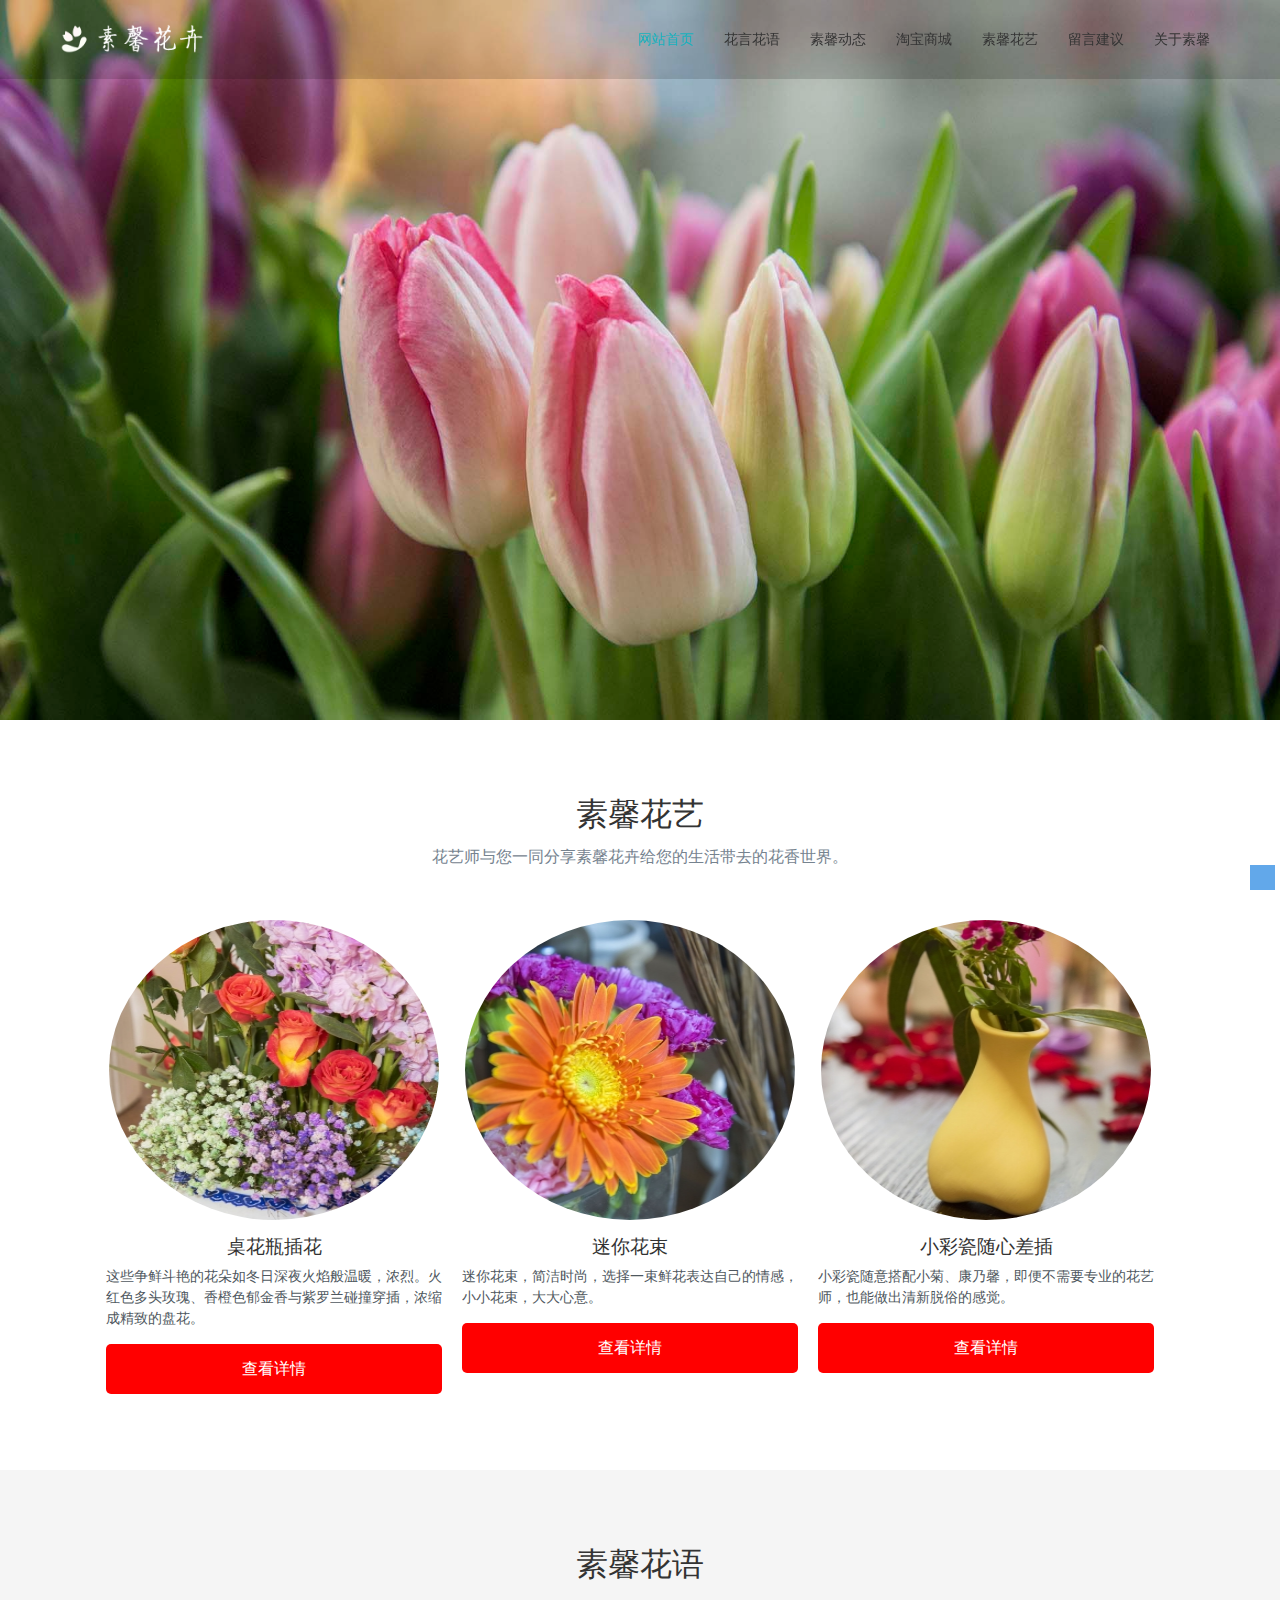
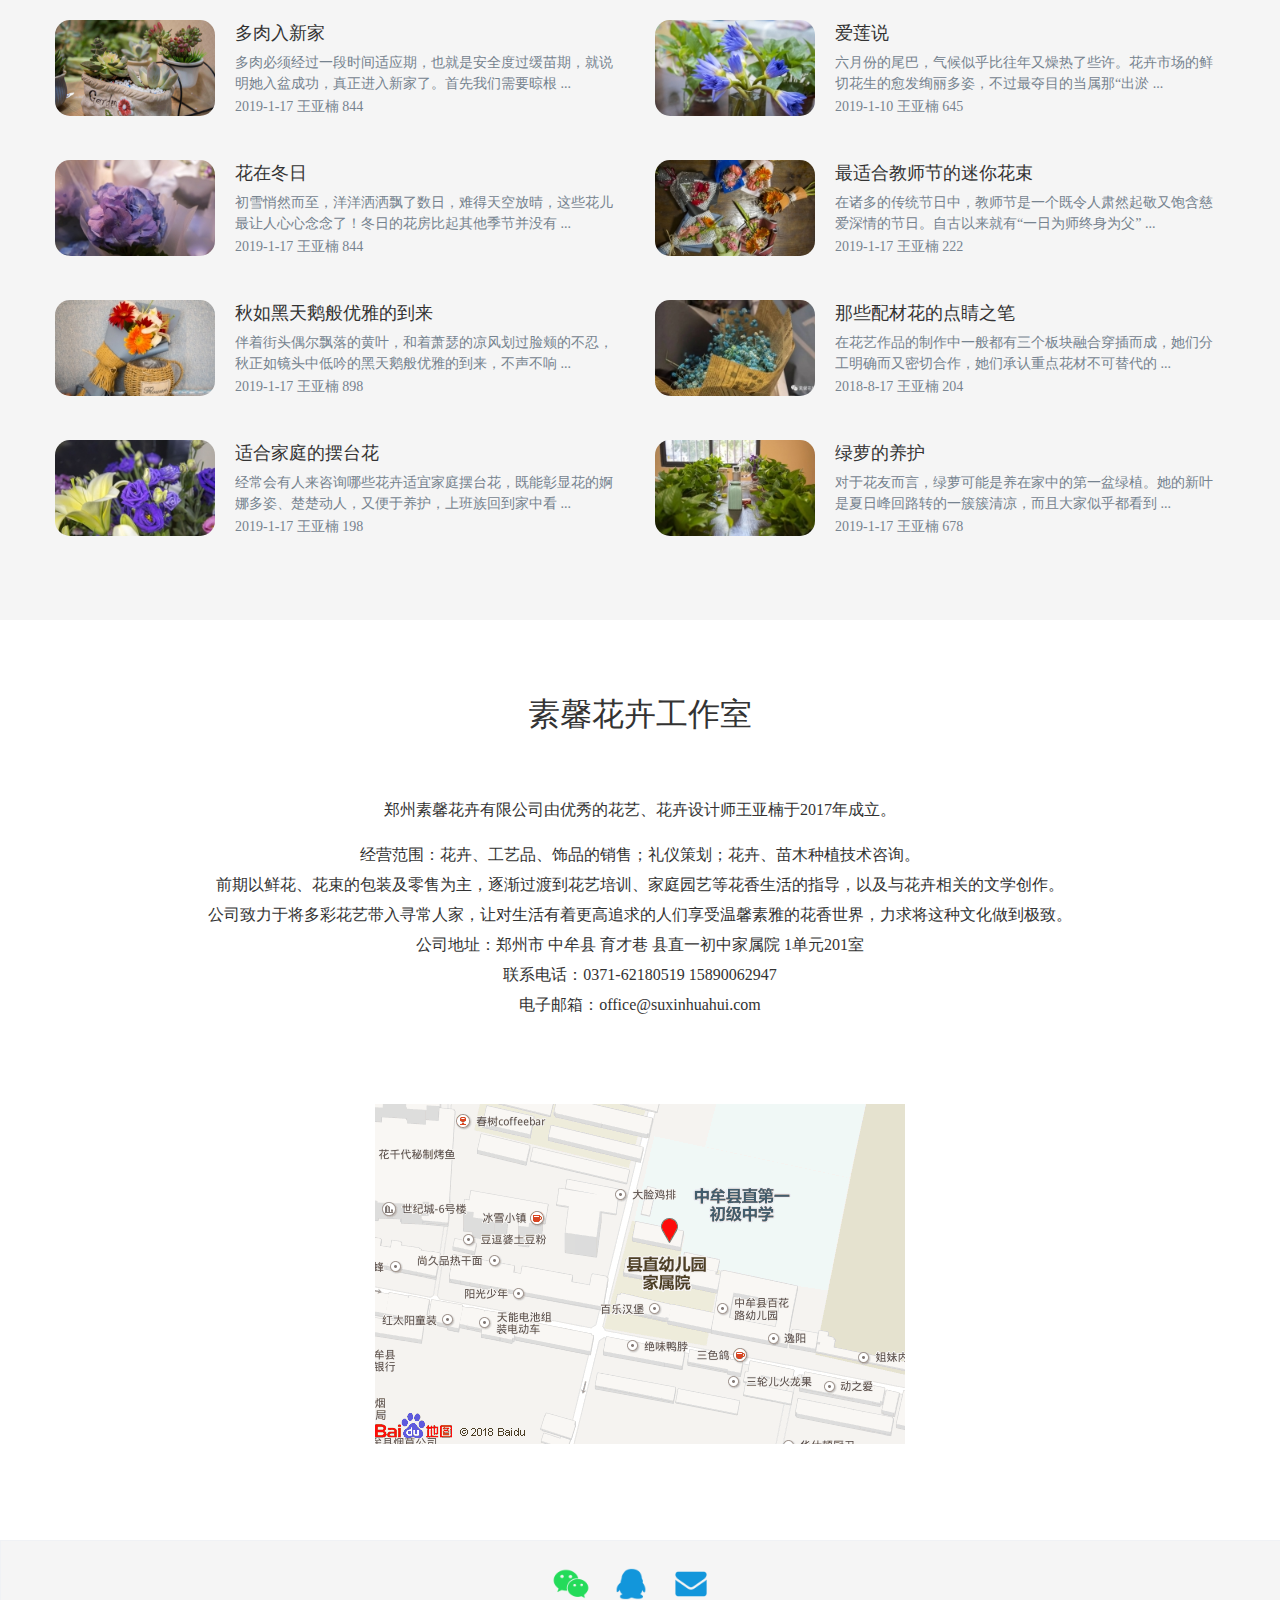
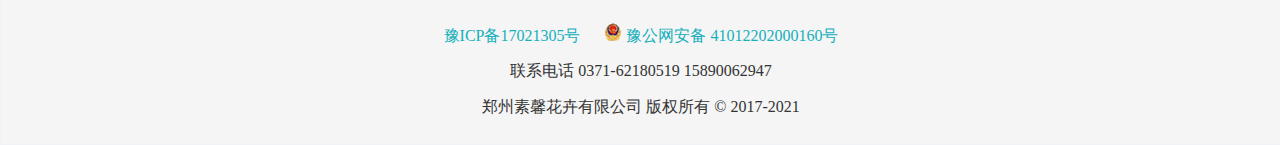
<file: 网站首页/index.html>
<!doctype html>
<html lang="en">
<head>
    <meta charset="UTF-8">
    <meta name="viewport"
          content="width=device-width, user-scalable=no, initial-scale=1.0, maximum-scale=1.0, minimum-scale=1.0">
    <meta http-equiv="X-UA-Compatible" content="ie=edge">
    <title>flower</title>
    <link rel="stylesheet" href="./css/index.css">
    <link rel="stylesheet" href="./css/animate.css">
</head>
<body style="overflow-x: hidden">
<div class="nav">
    <div class="navContent">
        <div class="logo">
            <a href="" title="花卉的网站">
                <img src="./imges/logo.png" alt="">
            </a>
        </div>
        <ul class="nevList">
            <li><a href="../网站首页/index.html" style="color: #16b0bc">网站首页</a></li>
            <li><a href="../花言花语/huayanhuayu.html">花言花语</a></li>
            <li><a href="../素馨动态/suxindongtai.html">素馨动态</a></li>
            <li><a href="https://shop233437329.taobao.com/">淘宝商城</a></li>
            <li><a href="../素馨花艺/suxinhuayi.html">素馨花艺</a></li>
            <li><a href="../留言建议/liuyanjianyi.html">留言建议</a></li>
            <li><a href="../关于素馨/guanyusuxin.html">关于素馨</a></li>
        </ul>
    </div>
</div>
<!--nav-->

<div class="banner">
    <div class="inner">
        <div class="img-box"><img src="./imges/banner2.jpg" alt=""></div>
        <div class="img-box"><img src="./imges/banner.jpg" alt=""></div>
        <div class="img-box"><img src="./imges/banner2.jpg" alt=""></div>
        <div class="img-box"><img src="./imges/banner.jpg" alt=""></div>
    </div>
    <div class="prev arrow">&#xe603;</div>
    <div class="next arrow">&#xe608;</div>
</div>
<!--banner-->

<div class="huayi">
    <div class="box animated">
        <div class="top ">
            <h1>素馨花艺</h1>
        </div>
        <div class="mid">
            <p>花艺师与您一同分享素馨花卉给您的生活带去的花香世界。</p>
        </div>
    </div>


    <div class="goods-wrapper">
        <div class="goods">

            <div class="goods-inner">
                <div class="goods-imgbox">
                    <img src="./imges/Y3.jpg" alt="">
                    <h3>小彩瓷随心差插</h3>
                    <p>小彩瓷随意搭配小菊、康乃馨，即便不需要专业的花艺师，也能做出清新脱俗的感觉。</p>
                    <a href="">查看详情</a>
                </div>
                <div class="goods-imgbox">
                    <img src="./imges/Y4.jpg" alt="">
                    <h3>插花花篮</h3>
                    <p>香槟玫瑰、红玫瑰配以红豆，几支康乃馨和黄莺，以手工编织花篮装饰，清新脱俗。</p>
                    <a href="">查看详情</a>
                </div>
                <div class="goods-imgbox">
                    <h3>香槟玫瑰</h3>
                    <p>以香槟玫瑰为主色调，百合与康乃馨点缀之间，给炎炎夏日带来一抹清凉。</p>
                    <a href="">查看详情</a>
                </div>
                <div class="goods-imgbox">
                    <img src="./imges/Y1.jpg" alt="">
                    <h3>桌花瓶插花</h3>
                    <p>这些争鲜斗艳的花朵如冬日深夜火焰般温暖，浓烈。火红色多头玫瑰、香橙色郁金香与紫罗兰碰撞穿插，浓缩成精致的盘花。</p>
                    <a href="">查看详情</a>
                </div>
                <div class="goods-imgbox">
                    <img src="./imges/Y2.jpg" alt="">
                    <h3>迷你花束</h3>
                    <p>迷你花束，简洁时尚，选择一束鲜花表达自己的情感，小小花束，大大心意。</p>
                    <a href="">查看详情</a>
                </div>
                <div class="goods-imgbox">
                    <img src="./imges/Y3.jpg" alt="">
                    <h3>小彩瓷随心差插</h3>
                    <p>小彩瓷随意搭配小菊、康乃馨，即便不需要专业的花艺师，也能做出清新脱俗的感觉。</p>
                    <a href="">查看详情</a>
                </div>
                <div class="goods-imgbox">
                    <img src="./imges/Y4.jpg" alt="">
                    <h3>插花花篮</h3>
                    <p>香槟玫瑰、红玫瑰配以红豆，几支康乃馨和黄莺，以手工编织花篮装饰，清新脱俗。</p>
                    <a href="">查看详情</a>
                </div>
                <div class="goods-imgbox">
                    <h3>香槟玫瑰</h3>
                    <p>以香槟玫瑰为主色调，百合与康乃馨点缀之间，给炎炎夏日带来一抹清凉。</p>
                    <a href="">查看详情</a>
                </div>
                <div class="goods-imgbox">
                    <img src="./imges/Y1.jpg" alt="">
                    <h3>桌花瓶插花</h3>
                    <p>这些争鲜斗艳的花朵如冬日深夜火焰般温暖，浓烈。火红色多头玫瑰、香橙色郁金香与紫罗兰碰撞穿插，浓缩成精致的盘花。</p>
                    <a href="">查看详情</a>
                </div>
                <div class="goods-imgbox">
                    <img src="./imges/Y2.jpg" alt="">
                    <h3>迷你花束</h3>
                    <p>迷你花束，简洁时尚，选择一束鲜花表达自己的情感，小小花束，大大心意。</p>
                    <a href="">查看详情</a>
                </div>
                <div class="goods-imgbox">
                    <img src="./imges/Y3.jpg" alt="">
                    <h3>小彩瓷随心差插</h3>
                    <p>小彩瓷随意搭配小菊、康乃馨，即便不需要专业的花艺师，也能做出清新脱俗的感觉。</p>
                    <a href="">查看详情</a>
                </div>
            </div>
        </div>
        <div class="goods-prev goods-arrow">&#xe603;</div>
        <div class="goods-next goods-arrow">&#xe608;</div>
    </div>

</div>
<!--huayi-->

<div class="flower">
    <div class="flowerContent ">
        <h1 class="huayu animated">素馨花语</h1>

        <ul class="flowerList animated">
            <!--
                left   160+20     96+14
                img   160*96
                right   390*110
            -->
            <li class="animated-left animated flowerItem">
                <div class="itemThumb">
                    <a href="">
                        <img src="./imges/1.jpg" alt="" title="多肉入新家">
                    </a>
                </div>
                <div class="itemInfo">
                    <h2 class="infoTitle"><a href="">多肉入新家</a></h2>
                    <p class="infoDesc">
                        多肉必须经过一段时间适应期，也就是安全度过缓苗期，就说明她入盆成功，真正进入新家了。首先我们需要晾根
                    </p>
                    <div class="infoOther">
                        <span>2019-1-17</span>
                        <span>王亚楠</span>
                        <span>844</span>
                    </div>
                </div>
            </li>
            <!--  item  -->
            <li class="animated-right animated flowerItem">
                <div class="itemThumb">
                    <a href="">
                        <img src="./imges/2.jpg" alt="" title="爱莲说">
                    </a>
                </div>
                <div class="itemInfo">
                    <h2 class="infoTitle"><a href="">爱莲说</a></h2>
                    <p class="infoDesc">
                        六月份的尾巴，气候似乎比往年又燥热了些许。花卉市场的鲜切花生的愈发绚丽多姿，不过最夺目的当属那“出淤
                    </p>
                    <div class="infoOther">
                        <span>2019-1-10</span>
                        <span>王亚楠</span>
                        <span>645</span>
                    </div>
                </div>
            </li>
            <!--  item  -->
            <li class="animated-left animated flowerItem">
                <div class="itemThumb">
                    <a href="">
                        <img src="./imges/3.jpg" alt="" title="花在冬日">
                    </a>
                </div>
                <div class="itemInfo">
                    <h2 class="infoTitle"><a href="">花在冬日</a></h2>
                    <p class="infoDesc">
                        初雪悄然而至，洋洋洒洒飘了数日，难得天空放晴，这些花儿最让人心心念念了！冬日的花房比起其他季节并没有
                    </p>
                    <div class="infoOther">
                        <span>2019-1-17</span>
                        <span>王亚楠</span>
                        <span>844</span>
                    </div>
                </div>
            </li>
            <!--  item  -->
            <li class="animated-right animated flowerItem">
                <div class="itemThumb">
                    <a href="">
                        <img src="./imges/4.jpg" alt="" title="最适合教师节的迷你花束">
                    </a>
                </div>
                <div class="itemInfo">
                    <h2 class="infoTitle"><a href="">最适合教师节的迷你花束</a></h2>
                    <p class="infoDesc">
                        在诸多的传统节日中，教师节是一个既令人肃然起敬又饱含慈爱深情的节日。自古以来就有“一日为师终身为父”
                    </p>
                    <div class="infoOther">
                        <span>2019-1-17</span>
                        <span>王亚楠</span>
                        <span>222</span>
                    </div>
                </div>
            </li>
            <!--  item  -->
            <li class="animated-left animated flowerItem">
                <div class="itemThumb">
                    <a href="">
                        <img src="./imges/5.jpg" alt="" title="秋如黑天鹅般优雅的到来">
                    </a>
                </div>
                <div class="itemInfo">
                    <h2 class="infoTitle"><a href="">秋如黑天鹅般优雅的到来</a></h2>
                    <p class="infoDesc">
                        伴着街头偶尔飘落的黄叶，和着萧瑟的凉风划过脸颊的不忍，秋正如镜头中低吟的黑天鹅般优雅的到来，不声不响
                    </p>
                    <div class="infoOther">
                        <span>2019-1-17</span>
                        <span>王亚楠</span>
                        <span>898</span>
                    </div>
                </div>
            </li>
            <!--  item  -->
            <li class="animated-right animated flowerItem">
                <div class="itemThumb">
                    <a href="">
                        <img src="./imges/6.jpg" alt="" title="那些配材花的点睛之笔">
                    </a>
                </div>
                <div class="itemInfo">
                    <h2 class="infoTitle"><a href="">那些配材花的点睛之笔</a></h2>
                    <p class="infoDesc">
                        在花艺作品的制作中一般都有三个板块融合穿插而成，她们分工明确而又密切合作，她们承认重点花材不可替代的
                    </p>
                    <div class="infoOther">
                        <span>2018-8-17</span>
                        <span>王亚楠</span>
                        <span>204</span>
                    </div>
                </div>
            </li>
            <!--  item  -->
            <li class="animated-left animated flowerItem">
                <div class="itemThumb">
                    <a href="">
                        <img src="./imges/7.jpg" alt="" title="适合家庭的摆台花">
                    </a>
                </div>
                <div class="itemInfo">
                    <h2 class="infoTitle"><a href="">适合家庭的摆台花</a></h2>
                    <p class="infoDesc">
                        经常会有人来咨询哪些花卉适宜家庭摆台花，既能彰显花的婀娜多姿、楚楚动人，又便于养护，上班族回到家中看
                    </p>
                    <div class="infoOther">
                        <span>2019-1-17</span>
                        <span>王亚楠</span>
                        <span>198</span>
                    </div>
                </div>
            </li>
            <!--  item  -->
            <li class="animated-right animated flowerItem">
                <div class="itemThumb">
                    <a href="">
                        <img src="./imges/8.jpg" alt="" title="绿萝的养护">
                    </a>
                </div>
                <div class="itemInfo">
                    <h2 class="infoTitle"><a href="">绿萝的养护</a></h2>
                    <p class="infoDesc">
                        对于花友而言，绿萝可能是养在家中的第一盆绿植。她的新叶是夏日峰回路转的一簇簇清凉，而且大家似乎都看到
                    </p>
                    <div class="infoOther">
                        <span>2019-1-17</span>
                        <span>王亚楠</span>
                        <span>678</span>
                    </div>
                </div>
            </li>
            <!--  item  -->
        </ul>
    </div>
</div>
<!--flower-->

<div class="five">
    <div class="bigbiaoti animated"><h1>素馨花卉工作室</h1></div>
    <div class="neirong animated">
        <p class="zhengzhou ">郑州素馨花卉有限公司由优秀的花艺、花卉设计师王亚楠于2017年成立。</p>
        <p>经营范围：花卉、工艺品、饰品的销售；礼仪策划；花卉、苗木种植技术咨询。</p>
        <p>前期以鲜花、花束的包装及零售为主，逐渐过渡到花艺培训、家庭园艺等花香生活的指导，以及与花卉相关的文学创作。</p>
        <p>公司致力于将多彩花艺带入寻常人家，让对生活有着更高追求的人们享受温馨素雅的花香世界，力求将这种文化做到极致。</p>
        <p>公司地址：郑州市 中牟县 育才巷 县直一初中家属院 1单元201室</p>
        <p>联系电话：0371-62180519  15890062947</p>
        <p>电子邮箱：office@suxinhuahui.com</p>
    </div>
    <div id="picture">
        <img src="./imges/ditu.png" alt="">
    </div>
</div>
<!--five-->

<div class="last">
    <div class="lastOne">
        <div class="onein">
            <div class="in">
                <a href="">
                    <img src="./imges/微信.png" alt="">
                </a>
            </div>
            <div class="in">
                <a href="">
                    <img src="./imges/qq%20(1).png" alt="">
                </a>
            </div>
            <div class="in">
                <a href="">
                    <img src="./imges/xin%20(1).png" alt="">
                </a>
            </div>
        </div>
    </div>
    <div class="lastTwo">
        <a href="http://www.miitbeian.gov.cn">豫ICP备17021305号</a>
        <img src="./imges/gonganbeian.png" alt="加载失败">
        <a href="http://www.beian.gov.cn">豫公网安备 41012202000160号 </a>
    </div>
    <div class="lastThree">联系电话 0371-62180519 15890062947</div>
    <div class="lastFour">郑州素馨花卉有限公司 版权所有 © 2017-2021</div>
</div>

<!--返回顶部-->
<div class="totop">
<i>&#xe624;</i>
</div>

<script>
    //返回顶部
    let totops=document.querySelector(".totop");
    let duration=500;
    totops.onclick=function () {
        let l=document.documentElement.scrollTop;
        let s=25*l/500;
        let st=setInterval(function () {
            l-=s;
            if (l<=0) {
                l=0;
                clearInterval(st);        //停止setInterval 函数
            }
            document.documentElement.scrollTop=l;
        },25)
    };

    //导航栏变色
    let nav=document.querySelector(".nav");
    window.onscroll=function(){
        let st=document.documentElement.scrollTop;
        if (st>0){
            nav.classList.add("active");
        } else{
            nav.classList.remove("active");
        }
        //文字飞入
        let box=document.querySelector(".box");
        let target=box.offsetTop-window.innerHeight;
        if (st>target) {
            box.classList.add("bounceInDown");
        }
        let huayu=document.querySelector(".huayu");
        let target1=huayu.offsetTop-window.innerHeight;
        if (st>target1) {
            huayu.classList.add("bounceInDown");
        }
        let title=document.querySelector(".bigbiaoti");
        let target2=title.offsetTop-window.innerHeight;
        if (st>target2) {
            title.classList.add("bounceInDown");
        }
        let neirong=document.querySelector(".neirong");
        let target3=neirong.offsetTop-window.innerHeight;
        if (st>target3) {
            neirong.classList.add("bounceInUp");
        }
        let flowerLeft=document.querySelectorAll(".animated-left");
        let flowerRight=document.querySelectorAll(".animated-right");
        console.log(".animated-left");
        flowerLeft.forEach(function (ele) {
            let target4=ele.offsetTop-window.innerHeight;
            if (st>target4) {
                ele.classList.add("bounceInLeft");
            }
        });
        flowerRight.forEach(function (ele) {
            let target4=ele.offsetTop-window.innerHeight;
            if (st>target4) {
                ele.classList.add("bounceInRight");
            }
        })
       /* let target4=flowerList.offsetTop-window.innerHeight;
        if (st>target4) {
            flowerList.classList.add("bounceInRight");
            flowerList.classList.add("bounceInLeft");
        }*/
    };

    //轮播图
    let inner=document.querySelector(".inner");
    let banner=document.querySelector(".banner");
    let next=document.querySelector(".next");
    let prev=document.querySelector(".prev");
    let now=1;   //默认所在地位置   margin-left是几屏
    function move(){
        inner.style.transition="all 1s";
        now++;
        inner.style.marginLeft=now*-100+"vw";
    }
    let st=setInterval(move,3000) ;           //自动轮播
    inner.addEventListener("transitionend",function f() {      //监听事件
        flag=true;
        if (now===3) {
            inner.style.transition="none";
            inner.style.marginLeft="-100vw";
            now=1;
        }
        if (now===0) {
            inner.style.transition="none";
            inner.style.marginLeft="-200vw";
            now=2;
        }
    });
    banner.onmouseenter=function () {
        clearInterval(st);
    };
    banner.onmouseleave=function () {
        clearInterval(st);
        st=setInterval(move,3000)
    };
    //页面获得/失去焦点
    window.onblur=function (){
        clearInterval(st);
    };
    window.onfocus=function(){
        clearInterval(st);
        st=setInterval(move,3000)
    };
    let flag=true;
    next.onclick=function () {
        if (flag) {
            flag=false;
            move();
        }
    };
    prev.onclick=function () {
        if (flag){
            flag=false;
            now-=2;
            move();
        }
    };
    {
        //五个图片轮播
        let inner=document.querySelector(".goods-inner");
        let next=document.querySelector(".goods-next");
        let prev=document.querySelector(".goods-prev");
        let goodsWrapper=document.querySelector(".goods-wrapper");
        let now=3;    //默认所在地位置   margin-left是几屏
        function goods() {
            now++;
            inner.style.transition="all 1s";
            inner.style.marginLeft=-now*356+"px";
        }
        let st=setInterval(goods,2000);
        inner.addEventListener("transitionend",function () {
            flag=true;
            if (now===8){
                inner.style.transition="none";
                inner.style.marginLeft="-1068px";
                now=3;
            }
            if (now===0){
                inner.style.transition="none";
                inner.style.marginLeft="-1780px";
                now=5;
            }
        });
        goodsWrapper.onmouseenter=function () {
            clearInterval(st);
        };
        goodsWrapper.onmouseleave=function () {
            clearInterval(st);
            st=setInterval(goods,2000);
        };
        window.addEventListener("blur",function () {
            clearInterval(st);
        });
        window.addEventListener("focus",function () {
            clearInterval(st);
            st=setInterval(goods,2000);
        });
        let flag=true;
        next.onclick=function () {
            if (flag) {
                flag=false;
                goods();
            }
        };
        prev.onclick=function () {
            if (flag){
                flag=false;
                now-=2;
                goods();
            }
        }
    }

</script>
</body>
</html>
</file>
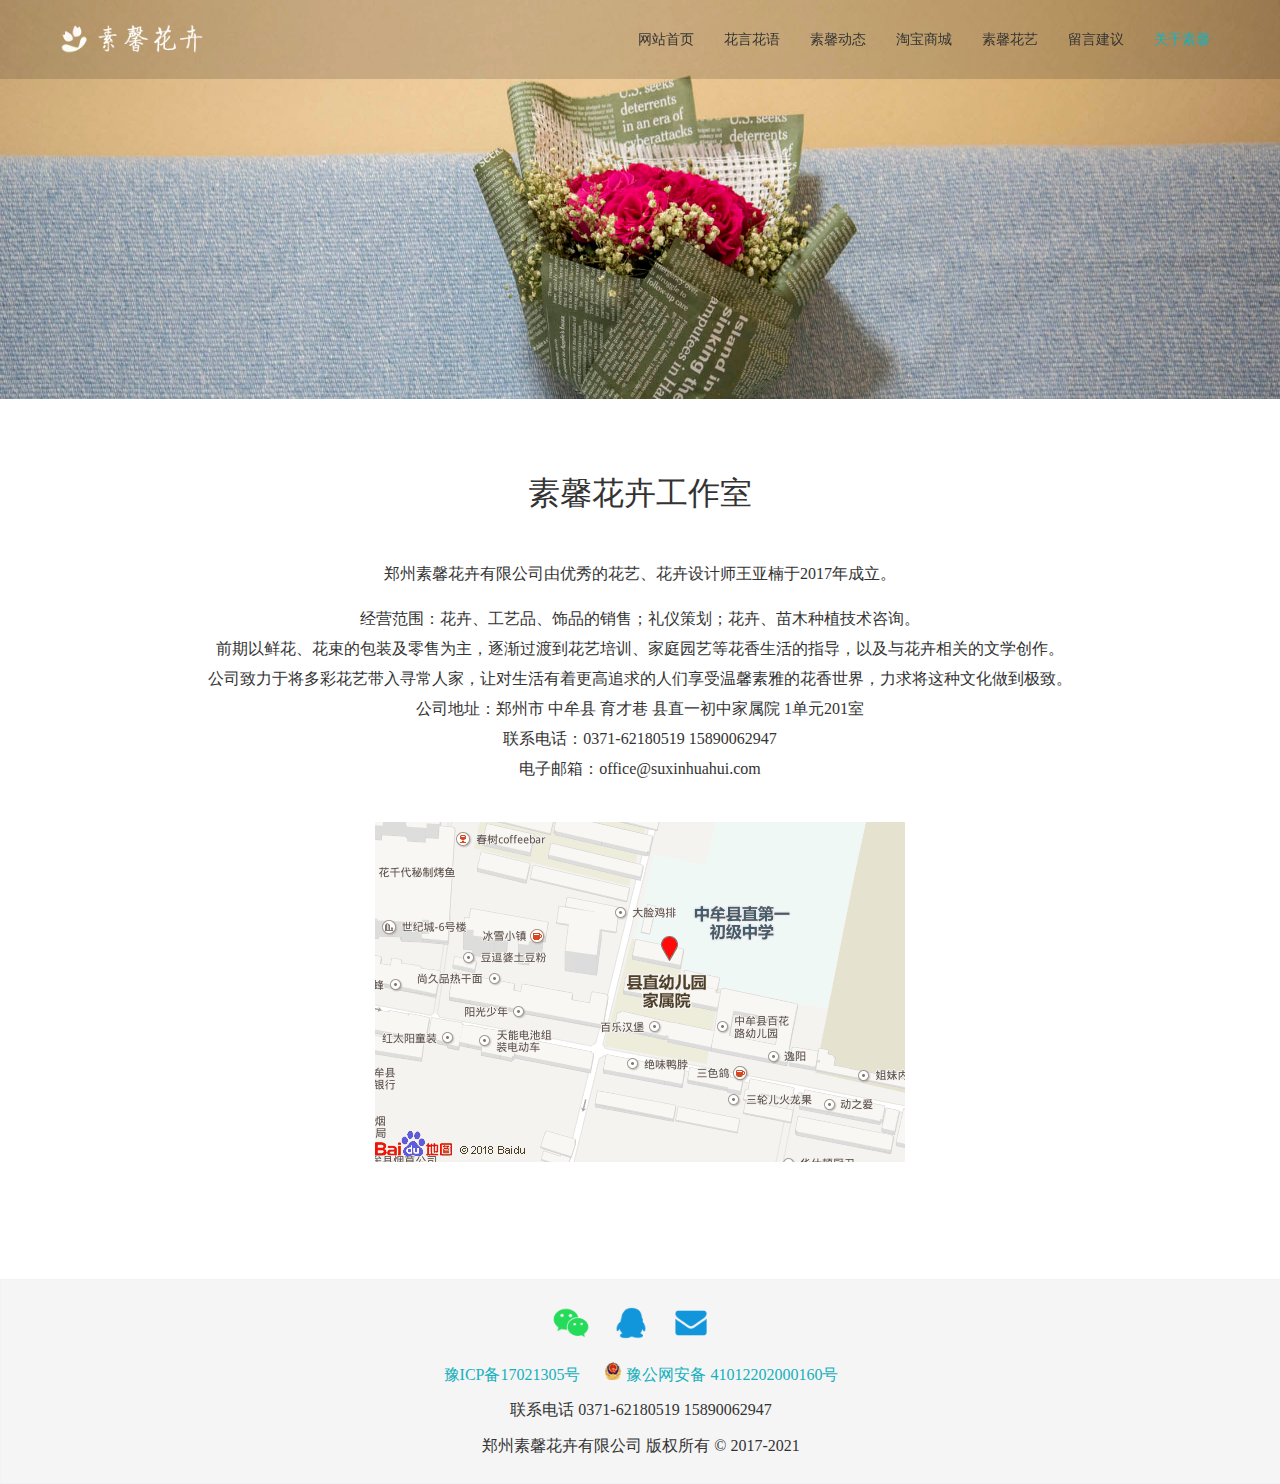
<file: 关于素馨/guanyusuxin.html>
<!doctype html>
<html lang="en">
<head>
    <meta charset="UTF-8">
    <meta name="viewport"
          content="width=device-width, user-scalable=no, initial-scale=1.0, maximum-scale=1.0, minimum-scale=1.0">
    <meta http-equiv="X-UA-Compatible" content="ie=edge">
    <title>Document</title>
    <link rel="stylesheet" href="./guanyusuxin.css">
</head>
<body style="overflow-x: hidden">
<!--nav开始-->
<div class="nav">
    <div class="navContent">
        <div class="logo">
            <a href="" title="花卉的网站">
                <img src="./images/logo.png" alt="">
            </a>
        </div>
        <ul class="nevList">
            <li><a href="../网站首页/index.html">网站首页</a></li>
            <li><a href="../花言花语/huayanhuayu.html" >花言花语</a></li>
            <li><a href="../素馨动态/suxindongtai.html" >素馨动态</a></li>
            <li><a href="https://shop233437329.taobao.com/">淘宝商城</a></li>
            <li><a href="../素馨花艺/suxinhuayi.html">素馨花艺</a></li>
            <li><a href="../留言建议/liuyanjianyi.html" >留言建议</a></li>
            <li><a href="../关于素馨/guanyusuxin.html" style="color: #16b0bc">关于素馨</a></li>
        </ul>
    </div>
</div>

<!--banner-->
<div class="banner">
    <img src="./images/1519994559.JPG" alt="">
</div>

<!--工作室-->
<div class="five">
    <div id="bigbiaoti"><h1>素馨花卉工作室</h1></div>
    <div id="neirong ">
        <p class="zhengzhou ">郑州素馨花卉有限公司由优秀的花艺、花卉设计师王亚楠于2017年成立。</p>
        <p>经营范围：花卉、工艺品、饰品的销售；礼仪策划；花卉、苗木种植技术咨询。</p>
        <p>前期以鲜花、花束的包装及零售为主，逐渐过渡到花艺培训、家庭园艺等花香生活的指导，以及与花卉相关的文学创作。</p>
        <p>公司致力于将多彩花艺带入寻常人家，让对生活有着更高追求的人们享受温馨素雅的花香世界，力求将这种文化做到极致。</p>
        <p>公司地址：郑州市 中牟县 育才巷 县直一初中家属院 1单元201室</p>
        <p>联系电话：0371-62180519  15890062947</p>
        <p>电子邮箱：office@suxinhuahui.com</p>
    </div>
    <div id="picture">
        <img src="./images/ditu.png" alt="">
    </div>
</div>

<!--底部开始-->
<div class="last">
    <div class="lastOne">
        <div class="onein">
            <div class="in">
                <a href="">
                    <img src="./images/微信.png" alt="">
                </a>
            </div>
            <div class="in">
                <a href="">
                    <img src="./images/qq%20(1).png" alt="">
                </a>
            </div>
            <div class="in">
                <a href="">
                    <img src="./images/xin%20(1).png" alt="">
                </a>
            </div>
        </div>
    </div>
    <div class="lastTwo">
        <a href="http://www.miitbeian.gov.cn">豫ICP备17021305号</a>
        <img src="./images/gonganbeian.png" alt="加载失败">
        <a href="http://www.beian.gov.cn">豫公网安备 41012202000160号 </a>
    </div>
    <div class="lastThree">联系电话 0371-62180519 15890062947</div>
    <div class="lastFour">郑州素馨花卉有限公司 版权所有 © 2017-2021</div>
</div>

</body>
</html>
</file>
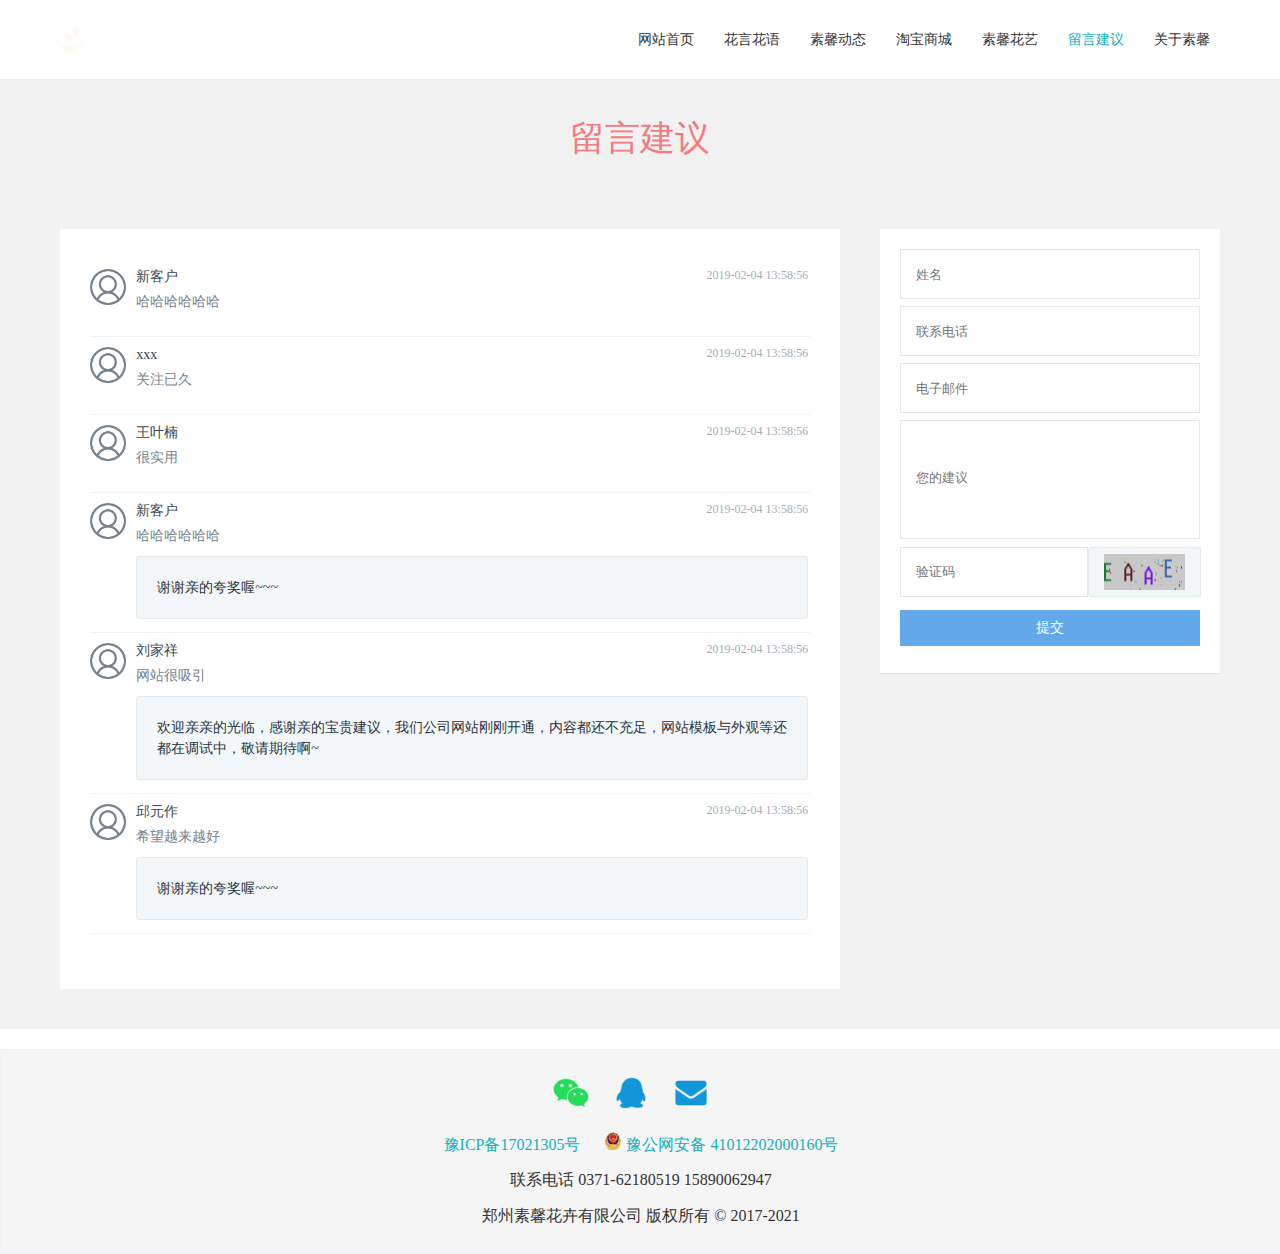
<file: 留言建议/liuyanjianyi.html>
<!doctype html>
<html lang="en">
<head>
    <meta charset="UTF-8">
    <meta name="viewport"
          content="width=device-width, user-scalable=no, initial-scale=1.0, maximum-scale=1.0, minimum-scale=1.0">
    <meta http-equiv="X-UA-Compatible" content="ie=edge">
    <title>Document</title>
    <link rel="stylesheet" href="./liuyanjianyi.css">
</head>
<body style="overflow-x: hidden">
<!--nav开始-->
<div class="nav">
    <div class="navContent">
        <div class="logo">
            <a href="" title="花卉的网站">
                <img src="./images/logo.png" alt="">
            </a>
        </div>
        <ul class="nevList">
            <li><a href="../网站首页/index.html">网站首页</a></li>
            <li><a href="../花言花语/huayanhuayu.html" >花言花语</a></li>
            <li><a href="../素馨动态/suxindongtai.html" >素馨动态</a></li>
            <li><a href="https://shop233437329.taobao.com/">淘宝商城</a></li>
            <li><a href="../素馨花艺/suxinhuayi.html">素馨花艺</a></li>
            <li><a href="../留言建议/liuyanjianyi.html" style="color: #16b0bc">留言建议</a></li>
            <li><a href="../关于素馨/guanyusuxin.html">关于素馨</a></li>
        </ul>
    </div>
</div>

<!--banner开始-->
<div class="banner">
        <h1>留言建议</h1>
</div>

<!--翻页开始-->
<div class="mid">
    <div class="huayan-bd">
        <div class="bd">
            <div class="huayan-left">
                <div class="huayan-left-1">
                    <div class="left-img">
                        <img src="./images/留言建议.png" alt="">
                    </div>
                    <div class="left-right">
                        <div class="diyihang">
                            <h4>新客户</h4>
                            <span>2019-02-04 13:58:56</span>
                        </div>
                        <p class="des">哈哈哈哈哈哈</p>
                    </div>
                </div>
                <div class="huayan-left-1">
                    <div class="left-img">
                        <img src="./images/留言建议.png" alt="">
                    </div>
                    <div class="left-right">
                        <div class="diyihang">
                            <h4>xxx</h4>
                            <span>2019-02-04 13:58:56</span>
                        </div>
                        <p class="des">关注已久</p>
                    </div>
                </div>
                <div class="huayan-left-1">
                    <div class="left-img">
                        <img src="./images/留言建议.png" alt="">
                    </div>
                    <div class="left-right">
                        <div class="diyihang">
                            <h4>王叶楠</h4>
                            <span>2019-02-04 13:58:56</span>
                        </div>
                        <p class="des">很实用</p>
                    </div>
                </div>
                <div class="huayan-left-1">
                    <div class="left-img">
                        <img src="./images/留言建议.png" alt="">
                    </div>
                    <div class="left-right">
                        <div class="diyihang">
                            <h4>新客户</h4>
                            <span>2019-02-04 13:58:56</span>
                        </div>
                        <p class="des">哈哈哈哈哈哈</p>
                        <div class="huifu">
                            谢谢亲的夸奖喔~~~
                        </div>
                    </div>
                </div>
                <div class="huayan-left-1">
                    <div class="left-img">
                        <img src="./images/留言建议.png" alt="">
                    </div>
                    <div class="left-right">
                        <div class="diyihang">
                            <h4>刘家祥</h4>
                            <span>2019-02-04 13:58:56</span>
                        </div>
                        <p class="des">网站很吸引</p>
                        <div class="huifu">
                            欢迎亲亲的光临，感谢亲的宝贵建议，我们公司网站刚刚开通，内容都还不充足，网站模板与外观等还都在调试中，敬请期待啊~
                        </div>
                    </div>
                </div>
                <div class="huayan-left-1">
                    <div class="left-img">
                        <img src="./images/留言建议.png" alt="">
                    </div>
                    <div class="left-right">
                        <div class="diyihang">
                            <h4>邱元作</h4>
                            <span>2019-02-04 13:58:56</span>
                        </div>
                        <p class="des">希望越来越好</p>
                        <div class="huifu">
                            谢谢亲的夸奖喔~~~
                        </div>
                    </div>
                </div>
            </div>
            <div class="huayan-right">
                <div class="huayan-right-table">

                    <input type="text" placeholder="姓名">

                    <input type="text" placeholder="联系电话">

                    <input type="text" placeholder="电子邮件">

                    <input type="text" placeholder="您的建议" class="suggest">


                    <div class="yanZheng"><input type="text" placeholder="验证码">
                        <img src="./images/验证码.png" alt="" class="yanZhengMa">
                    </div>
                    <div class="submit">提交</div>

                </div>
            </div>
        </div>
    </div>

</div>

<!--底部开始-->
<div class="last">
    <div class="lastOne">
        <div class="onein">
            <div class="in">
                <a href="">
                    <img src="./images/微信.png" alt="">
                </a>
            </div>
            <div class="in">
                <a href="">
                    <img src="./images/qq%20(1).png" alt="">
                </a>
            </div>
            <div class="in">
                <a href="">
                    <img src="./images/xin%20(1).png" alt="">
                </a>
            </div>
        </div>
    </div>
    <div class="lastTwo">
        <a href="http://www.miitbeian.gov.cn">豫ICP备17021305号</a>
        <img src="./images/gonganbeian.png" alt="加载失败">
        <a href="http://www.beian.gov.cn">豫公网安备 41012202000160号 </a>
    </div>
    <div class="lastThree">联系电话 0371-62180519 15890062947</div>
    <div class="lastFour">郑州素馨花卉有限公司 版权所有 © 2017-2021</div>
</div>

</body>
</html>
</file>
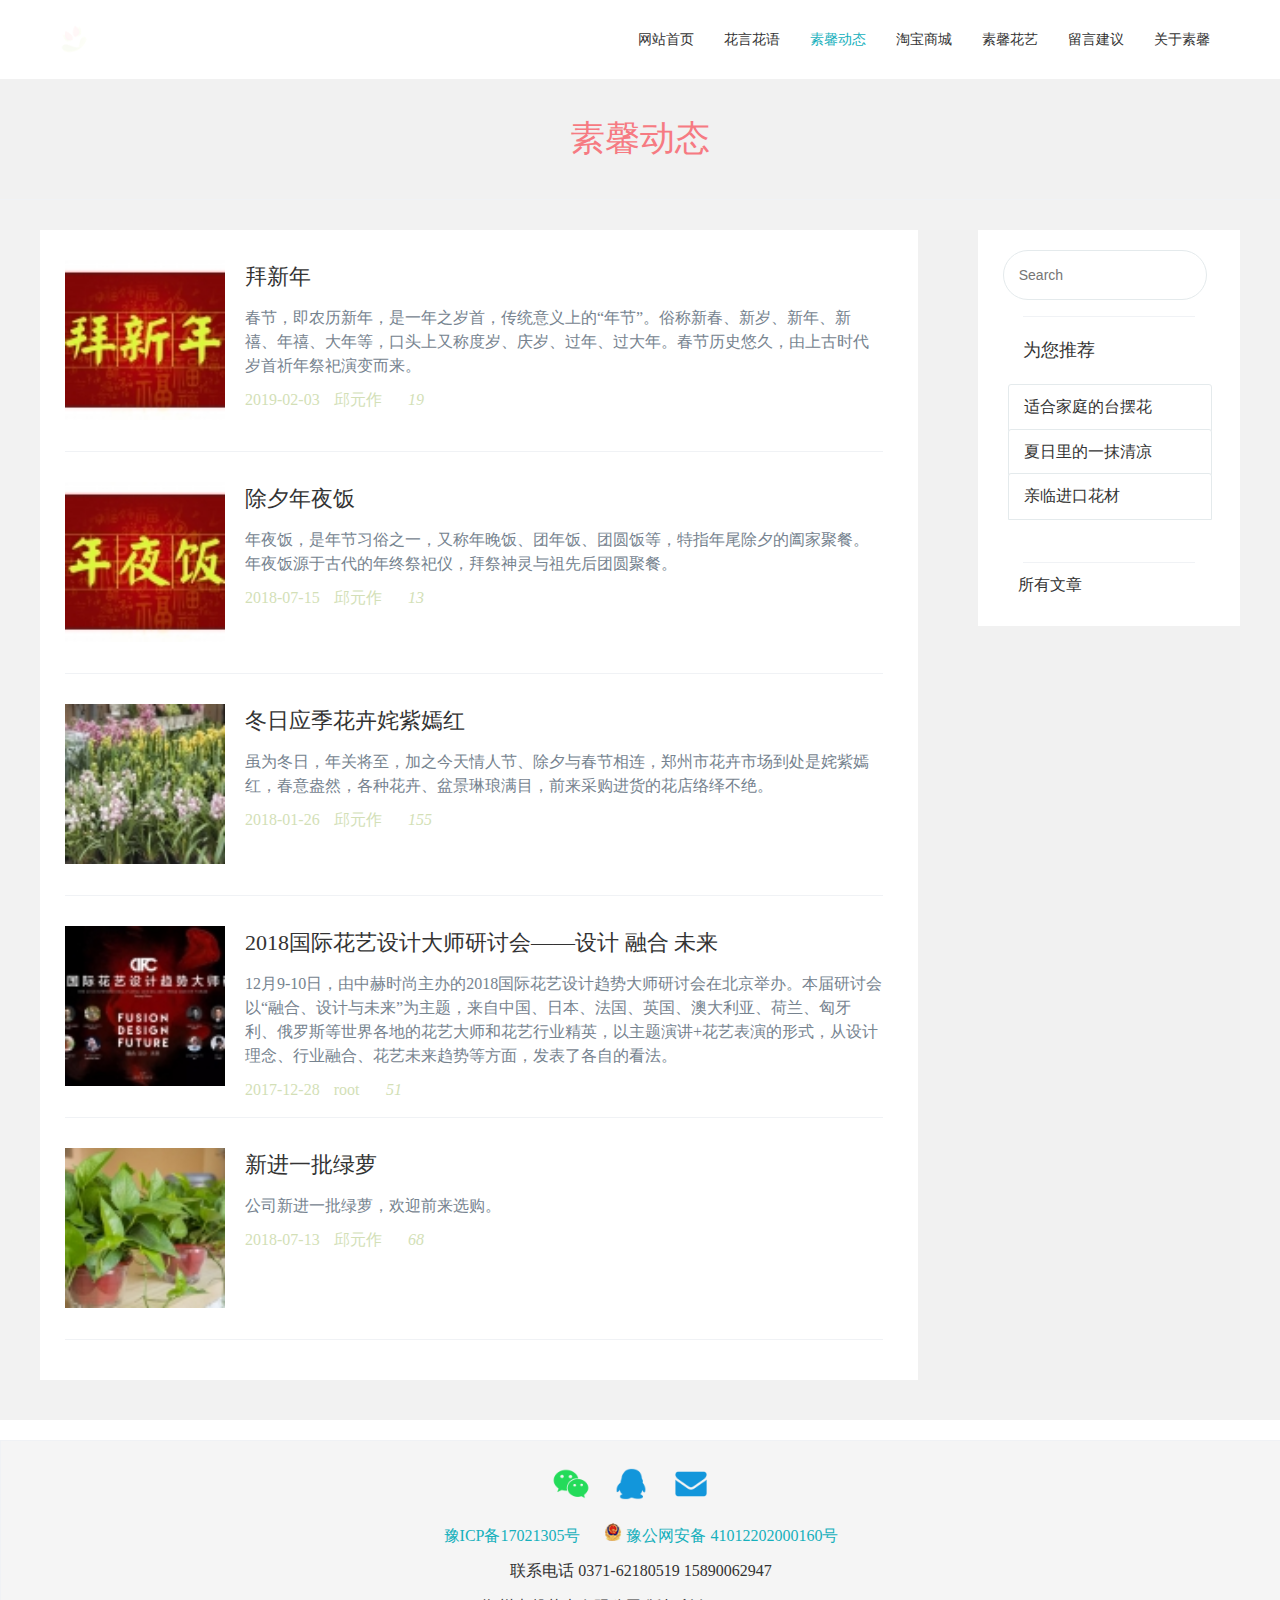
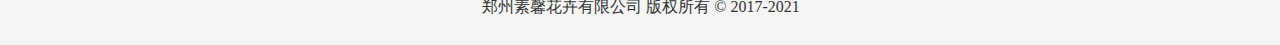
<file: 素馨动态/suxindongtai.html>
<!doctype html>
<html lang="en">
<head>
    <meta charset="UTF-8">
    <meta name="viewport"
          content="width=device-width, user-scalable=no, initial-scale=1.0, maximum-scale=1.0, minimum-scale=1.0">
    <meta http-equiv="X-UA-Compatible" content="ie=edge">
    <title>Document</title>
    <link rel="stylesheet" href="./suxindongtai.css">
</head>
<body style="overflow-x: hidden">
<!--nav开始-->
<div class="nav">
    <div class="navContent">
        <div class="logo">
            <a href="" title="花卉的网站">
                <img src="./images/logo.png" alt="">
            </a>
        </div>
        <ul class="nevList">
            <li><a href="../网站首页/index.html">网站首页</a></li>
            <li><a href="../花言花语/huayanhuayu.html" >花言花语</a></li>
            <li><a href="../素馨动态/suxindongtai.html" style="color: #16b0bc">素馨动态</a></li>
            <li><a href="https://shop233437329.taobao.com/">淘宝商城</a></li>
            <li><a href="../素馨花艺/suxinhuayi.html">素馨花艺</a></li>
            <li><a href="../留言建议/liuyanjianyi.html">留言建议</a></li>
            <li><a href="../关于素馨/guanyusuxin.html">关于素馨</a></li>
        </ul>
    </div>
</div>

<!--banner开始-->
<div class="banner">
        <h1>素馨动态</h1>
</div>

<!--翻页开始-->
<div class="main">
    <div class="container">
        <div class="row">
            <div class="left">
                <div class="row">
                    <div class="leftList">
                        <ul class="textTop">
                            <li>
                                <div class="max">
                                    <div class="maxLeft" >
                                        <img src="./images/thumb.jpg" alt="">
                                    </div>
                                    <div class="maxRight" >
                                        <h4 class="bt" ><a href="">拜新年</a></h4>
                                        <p class="ds">春节，即农历新年，是一年之岁首，传统意义上的“年节”。俗称新春、新岁、新年、新禧、年禧、大年等，口头上又称度岁、庆岁、过年、过大年。春节历史悠久，由上古时代岁首祈年祭祀演变而来。</p>
                                        <p class="info">
                                            <span>2019-02-03</span>
                                            <span class="jian">邱元作</span>
                                            <span class="jian">
                                                <i>&#xe60d;19</i>
                                            </span>
                                        </p>
                                    </div>
                                </div>
                            </li>
                            <li>
                                <div class="max">
                                    <div class="maxLeft" >
                                        <img src="./images/thumb1.jpg" alt="">
                                    </div>
                                    <div class="maxRight" >
                                        <h4 class="bt" ><a href="">除夕年夜饭</a></h4>
                                        <p class="ds">年夜饭，是年节习俗之一，又称年晚饭、团年饭、团圆饭等，特指年尾除夕的阖家聚餐。年夜饭源于古代的年终祭祀仪，拜祭神灵与祖先后团圆聚餐。</p>
                                        <p class="info">
                                            <span>2018-07-15</span>
                                            <span class="jian">邱元作</span>
                                            <span class="jian">
                                                <i>&#xe60d;13</i>
                                            </span>
                                        </p>
                                    </div>
                                </div>
                            </li>
                            <li>
                                <div class="max">
                                    <div class="maxLeft" >
                                        <img src="./images/thumb2.jpg" alt="">
                                    </div>
                                    <div class="maxRight" >
                                        <h4 class="bt" ><a href="">冬日应季花卉姹紫嫣红</a></h4>
                                        <p class="ds">虽为冬日，年关将至，加之今天情人节、除夕与春节相连，郑州市花卉市场到处是姹紫嫣红，春意盎然，各种花卉、盆景琳琅满目，前来采购进货的花店络绎不绝。</p>
                                        <p class="info">
                                            <span>2018-01-26</span>
                                            <span class="jian">邱元作</span>
                                            <span class="jian">
                                                <i>&#xe60d;155</i>
                                            </span>
                                        </p>
                                    </div>
                                </div>
                            </li>
                            <li>
                                <div class="max">
                                    <div class="maxLeft" >
                                        <img src="./images/thumb3.jpg" alt="">
                                    </div>
                                    <div class="maxRight" >
                                        <h4 class="bt" ><a href="">2018国际花艺设计大师研讨会——设计 融合 未来</a></h4>
                                        <p class="ds">
                                            12月9-10日，由中赫时尚主办的2018国际花艺设计趋势大师研讨会在北京举办。本届研讨会以“融合、设计与未来”为主题，来自中国、日本、法国、英国、澳大利亚、荷兰、匈牙利、俄罗斯等世界各地的花艺大师和花艺行业精英，以主题演讲+花艺表演的形式，从设计理念、行业融合、花艺未来趋势等方面，发表了各自的看法。
                                        </p>
                                        <p class="info">
                                            <span>2017-12-28</span>
                                            <span class="jian">root</span>
                                            <span class="jian">
                                                <i>&#xe60d;51</i>
                                            </span>
                                        </p>
                                    </div>
                                </div>
                            </li>
                            <li>
                                <div class="max">
                                    <div class="maxLeft" >
                                        <img src="./images/thumb4.jpg" alt="">
                                    </div>
                                    <div class="maxRight" >
                                        <h4 class="bt" ><a href="">新进一批绿萝</a></h4>
                                        <p class="ds">公司新进一批绿萝，欢迎前来选购。</p>
                                        <p class="info">
                                            <span>2018-07-13</span>
                                            <span class="jian">邱元作</span>
                                            <span class="jian">
                                                <i>&#xe60d;68</i>
                                            </span>
                                        </p>
                                    </div>
                                </div>
                            </li>
                        </ul>
                    </div>
                </div>
            </div>

            <div class="right">
                <div class="row">
                    <div class="rightList">
                        <form action="">
                            <div class="form">
                                <div class="inputSearch">
                                    <div class="button">
                                        <i>&#xe600;</i>
                                    </div>
                                    <input  placeholder="Search" class="form-control" type="text">
                                </div>
                            </div>
                        </form>
                        <div class="list">
                            <h3>为您推荐</h3>
                            <ul class="list-group">
                                <li class="listItem">
                                    <a href="">适合家庭的台摆花</a>
                                </li>
                                <li class="listItem">
                                    <a href="">夏日里的一抹清凉</a>
                                </li>
                                <li class="listItem">
                                    <a href="">亲临进口花材</a>
                                </li>
                            </ul>
                        </div>
                        <div class="dibu"><a href="">所有文章</a></div>
                    </div>
                </div>
            </div>

        </div>
    </div>
</div>

<!--底部开始-->
<div class="last">
    <div class="lastOne">
        <div class="onein">
            <div class="in">
                <a href="">
                    <img src="./images/微信.png" alt="">
                </a>
            </div>
            <div class="in">
                <a href="">
                    <img src="./images/qq%20(1).png" alt="">
                </a>
            </div>
            <div class="in">
                <a href="">
                    <img src="./images/xin%20(1).png" alt="">
                </a>
            </div>
        </div>
    </div>
    <div class="lastTwo">
        <a href="http://www.miitbeian.gov.cn">豫ICP备17021305号</a>
        <img src="./images/gonganbeian.png" alt="加载失败">
        <a href="http://www.beian.gov.cn">豫公网安备 41012202000160号 </a>
    </div>
    <div class="lastThree">联系电话 0371-62180519 15890062947</div>
    <div class="lastFour">郑州素馨花卉有限公司 版权所有 © 2017-2021</div>
</div>

</body>
</html>
</file>
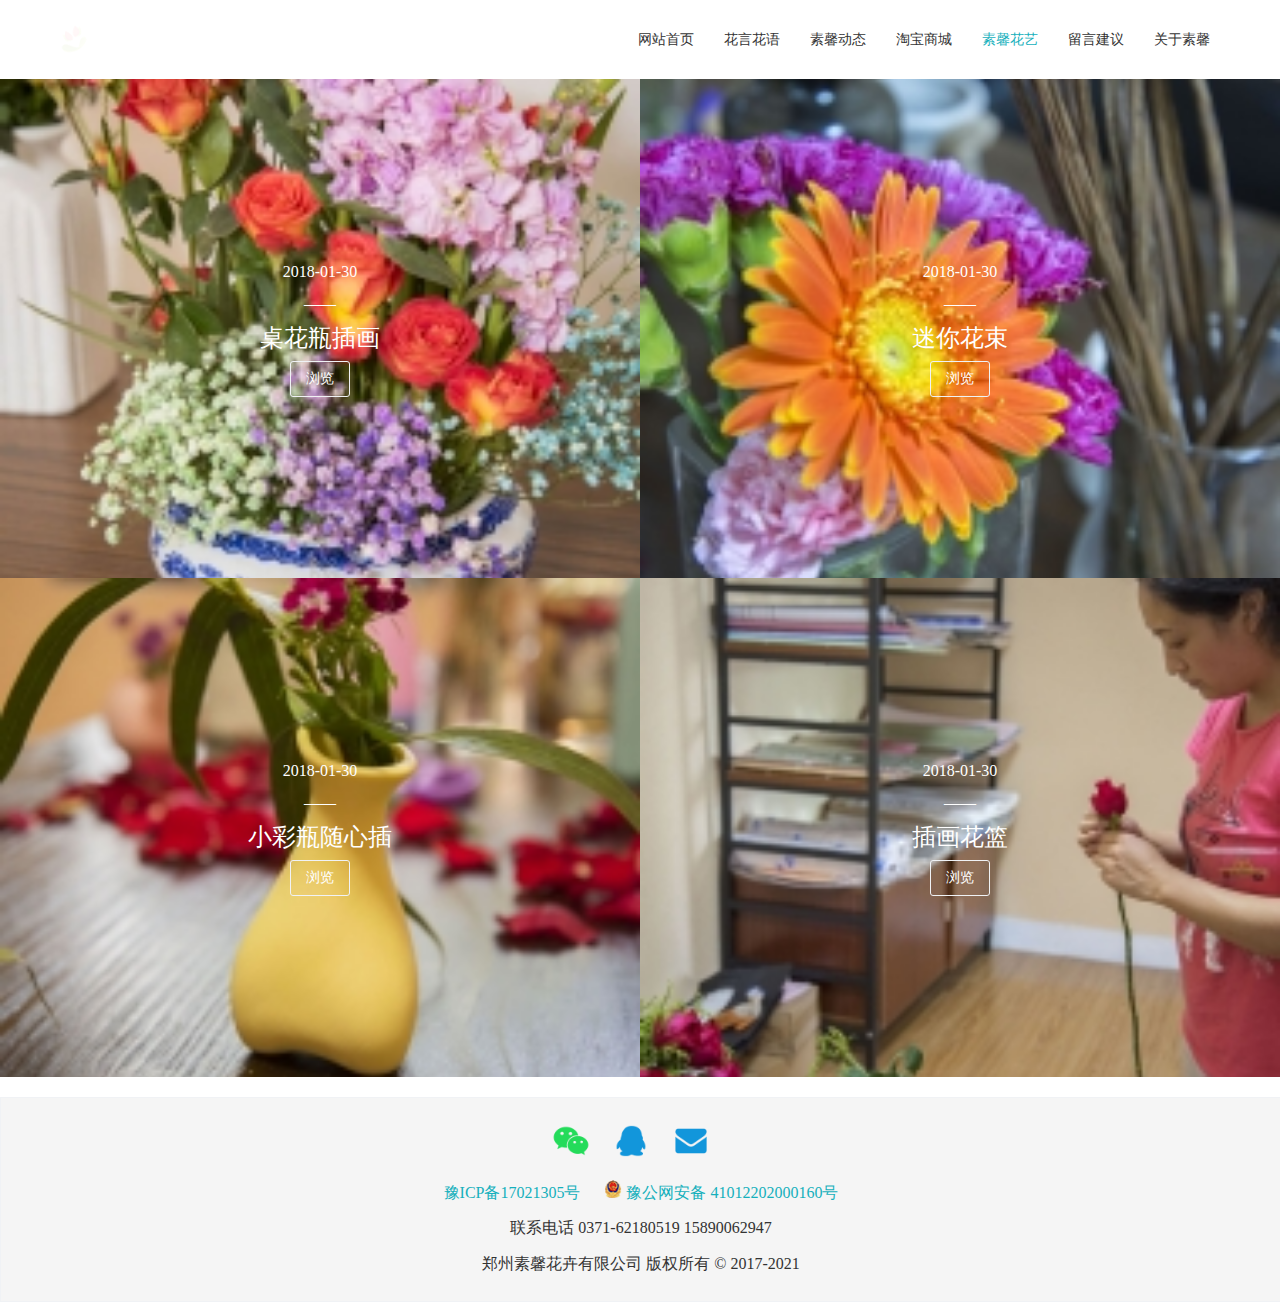
<file: 素馨花艺/suxinhuayi.html>
<!doctype html>
<html lang="en">
<head>
    <meta charset="UTF-8">
    <meta name="viewport"
          content="width=device-width, user-scalable=no, initial-scale=1.0, maximum-scale=1.0, minimum-scale=1.0">
    <meta http-equiv="X-UA-Compatible" content="ie=edge">
    <title>Document</title>
    <link rel="stylesheet" href="./suxinhuayi.css">
</head>
<body style="overflow-x: hidden">
<!--nav开始-->
<div class="nav">
    <div class="navContent">
        <div class="logo">
            <a href="" title="花卉的网站">
                <img src="./images/logo.png" alt="">
            </a>
        </div>
        <ul class="nevList">
            <li><a href="../网站首页/index.html">网站首页</a></li>
            <li><a href="../花言花语/huayanhuayu.html" >花言花语</a></li>
            <li><a href="../素馨动态/suxindongtai.html" >素馨动态</a></li>
            <li><a href="https://shop233437329.taobao.com/">淘宝商城</a></li>
            <li><a href="../素馨花艺/suxinhuayi.html" style="color: #16b0bc">素馨花艺</a></li>
            <li><a href="../留言建议/liuyanjianyi.html" >留言建议</a></li>
            <li><a href="../关于素馨/guanyusuxin.html">关于素馨</a></li>
        </ul>
    </div>
</div>

<!--翻页开始-->
<div class="chart">
    <div class="mid">
        <div class="img">
            <div class="img-font">
                <span>2018-01-30</span>
                <div class="font-hang">——</div>
                <div class="font-title">桌花瓶插画</div>
                <div class="font-look">浏览</div>
            </div>
        </div>
    </div>
    <div class="mid">
        <div class="img">
            <div class="img-font">
                <span>2018-01-30</span>
                <div class="font-hang">——</div>
                <div class="font-title">迷你花束</div>
                <div class="font-look">浏览</div>
            </div>
        </div>
    </div>
    <div class="mid">
        <div class="img">
            <div class="img-font">
                <span>2018-01-30</span>
                <div class="font-hang">——</div>
                <div class="font-title">小彩瓶随心插</div>
                <div class="font-look">浏览</div>
            </div>
        </div>
    </div>
   <div class="mid">
       <div class="img">
           <div class="img-font">
               <span>2018-01-30</span>
               <div class="font-hang">——</div>
               <div class="font-title">插画花篮</div>
               <div class="font-look">浏览</div>
           </div>
       </div>
   </div>
</div>

<!--底部开始-->
<div class="last">
    <div class="lastOne">
        <div class="onein">
            <div class="in">
                <a href="">
                    <img src="./images/微信.png" alt="">
                </a>
            </div>
            <div class="in">
                <a href="">
                    <img src="./images/qq%20(1).png" alt="">
                </a>
            </div>
            <div class="in">
                <a href="">
                    <img src="./images/xin%20(1).png" alt="">
                </a>
            </div>
        </div>
    </div>
    <div class="lastTwo">
        <a href="http://www.miitbeian.gov.cn">豫ICP备17021305号</a>
        <img src="./images/gonganbeian.png" alt="加载失败">
        <a href="http://www.beian.gov.cn">豫公网安备 41012202000160号 </a>
    </div>
    <div class="lastThree">联系电话 0371-62180519 15890062947</div>
    <div class="lastFour">郑州素馨花卉有限公司 版权所有 © 2017-2021</div>
</div>

</body>
</html>
</file>
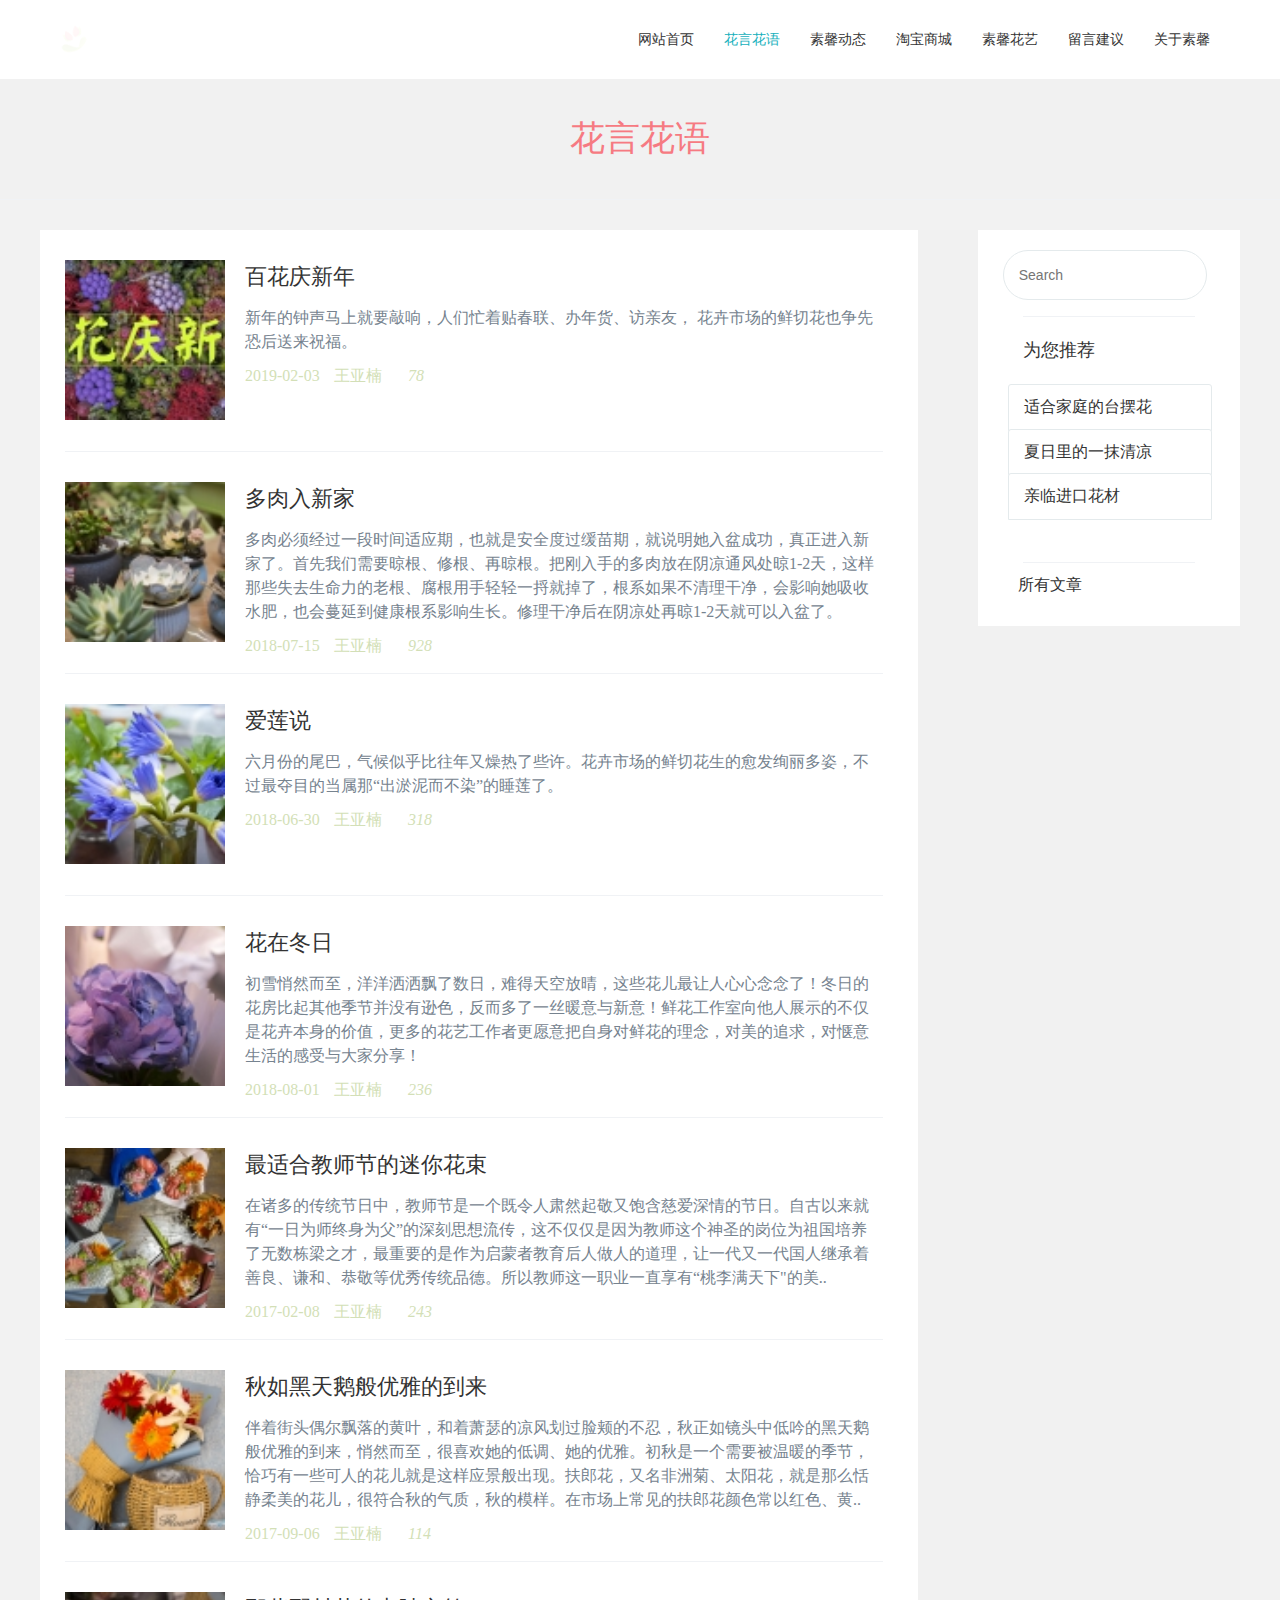
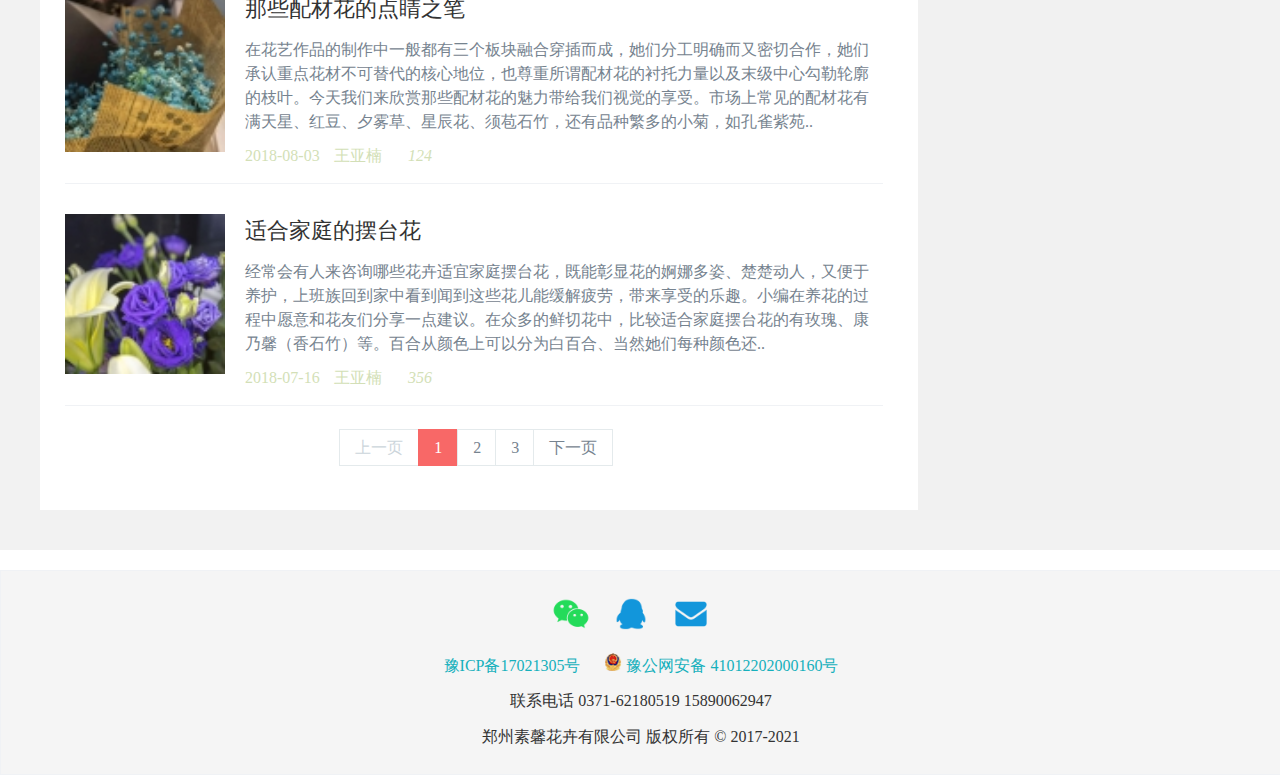
<file: 花言花语/huayanhuayu.html>
<!doctype html>
<html lang="en">
<head>
    <meta charset="UTF-8">
    <meta name="viewport"
          content="width=device-width, user-scalable=no, initial-scale=1.0, maximum-scale=1.0, minimum-scale=1.0">
    <meta http-equiv="X-UA-Compatible" content="ie=edge">
    <title>Document</title>
    <link rel="stylesheet" href="./huayanhuayu.css">
</head>
<body style="overflow-x: hidden">
<!--nav开始-->
<div class="nav">
    <div class="navContent">
        <div class="logo">
            <a href="" title="花卉的网站">
                <img src="./images/logo.png" alt="">
            </a>
        </div>
        <ul class="nevList">
            <li><a href="../网站首页/index.html">网站首页</a></li>
            <li><a href="../花言花语/huayanhuayu.html" style="color: #16b0bc">花言花语</a></li>
            <li><a href="../素馨动态/suxindongtai.html">素馨动态</a></li>
            <li><a href="https://shop233437329.taobao.com/">淘宝商城</a></li>
            <li><a href="../素馨花艺/suxinhuayi.html">素馨花艺</a></li>
            <li><a href="../留言建议/liuyanjianyi.html">留言建议</a></li>
            <li><a href="../关于素馨/guanyusuxin.html">关于素馨</a></li>
        </ul>
    </div>
</div>

<!--banner开始-->
<div class="banner">
        <h1>花言花语</h1>
</div>

<!--翻页开始-->
<div class="main">
    <div class="container">
        <div class="row">
            <div class="left">
                <div class="row">
                    <div class="leftList">
                        <ul class="textTop">
                            <li>
                                <div class="max">
                                    <div class="maxLeft" >
                                        <img src="./images/thumb.jpg" alt="">
                                    </div>
                                    <div class="maxRight" >
                                        <h4 class="bt" ><a href="">百花庆新年</a></h4>
                                        <p class="ds">新年的钟声马上就要敲响，人们忙着贴春联、办年货、访亲友，
                                            花卉市场的鲜切花也争先恐后送来祝福。</p>
                                        <p class="info">
                                            <span>2019-02-03</span>
                                            <span class="jian">王亚楠</span>
                                            <span class="jian">
                                                <i>&#xe60d;78</i>
                                            </span>
                                        </p>
                                    </div>
                                </div>
                            </li>
                            <li>
                                <div class="max">
                                    <div class="maxLeft" >
                                        <img src="./images/thumb1.jpg" alt="">
                                    </div>
                                    <div class="maxRight" >
                                        <h4 class="bt" ><a href="">多肉入新家</a></h4>
                                        <p class="ds">多肉必须经过一段时间适应期，也就是安全度过缓苗期，就说明她入盆成功，真正进入新家了。首先我们需要晾根、修根、再晾根。把刚入手的多肉放在阴凉通风处晾1-2天，这样那些失去生命力的老根、腐根用手轻轻一捋就掉了，根系如果不清理干净，会影响她吸收水肥，也会蔓延到健康根系影响生长。修理干净后在阴凉处再晾1-2天就可以入盆了。</p>
                                        <p class="info">
                                            <span>2018-07-15</span>
                                            <span class="jian">王亚楠</span>
                                            <span class="jian">
                                                <i>&#xe60d;928</i>
                                            </span>
                                        </p>
                                    </div>
                                </div>
                            </li>
                            <li>
                                <div class="max">
                                    <div class="maxLeft" >
                                        <img src="./images/thumb2.jpg" alt="">
                                    </div>
                                    <div class="maxRight" >
                                        <h4 class="bt" ><a href="">爱莲说</a></h4>
                                        <p class="ds">六月份的尾巴，气候似乎比往年又燥热了些许。花卉市场的鲜切花生的愈发绚丽多姿，不过最夺目的当属那“出淤泥而不染”的睡莲了。</p>
                                        <p class="info">
                                            <span>2018-06-30</span>
                                            <span class="jian">王亚楠</span>
                                            <span class="jian">
                                                <i>&#xe60d;318</i>
                                            </span>
                                        </p>
                                    </div>
                                </div>
                            </li>
                            <li>
                                <div class="max">
                                    <div class="maxLeft" >
                                        <img src="./images/thumb3.jpg" alt="">
                                    </div>
                                    <div class="maxRight" >
                                        <h4 class="bt" ><a href="">花在冬日</a></h4>
                                        <p class="ds">初雪悄然而至，洋洋洒洒飘了数日，难得天空放晴，这些花儿最让人心心念念了！冬日的花房比起其他季节并没有逊色，反而多了一丝暖意与新意！鲜花工作室向他人展示的不仅是花卉本身的价值，更多的花艺工作者更愿意把自身对鲜花的理念，对美的追求，对惬意生活的感受与大家分享！</p>
                                        <p class="info">
                                            <span>2018-08-01</span>
                                            <span class="jian">王亚楠</span>
                                            <span class="jian">
                                                <i>&#xe60d;236</i>
                                            </span>
                                        </p>
                                    </div>
                                </div>
                            </li>
                            <li>
                                <div class="max">
                                    <div class="maxLeft" >
                                        <img src="./images/thumb4.jpg" alt="">
                                    </div>
                                    <div class="maxRight" >
                                        <h4 class="bt" ><a href="">最适合教师节的迷你花束</a></h4>
                                        <p class="ds">在诸多的传统节日中，教师节是一个既令人肃然起敬又饱含慈爱深情的节日。自古以来就有“一日为师终身为父”的深刻思想流传，这不仅仅是因为教师这个神圣的岗位为祖国培养了无数栋梁之才，最重要的是作为启蒙者教育后人做人的道理，让一代又一代国人继承着善良、谦和、恭敬等优秀传统品德。所以教师这一职业一直享有“桃李满天下"的美..</p>
                                        <p class="info">
                                            <span>2017-02-08</span>
                                            <span class="jian">王亚楠</span>
                                            <span class="jian">
                                                <i>&#xe60d;243</i>
                                            </span>
                                        </p>
                                    </div>
                                </div>
                            </li>
                            <li>
                                <div class="max">
                                    <div class="maxLeft" >
                                        <img src="./images/thumb5.jpg" alt="">
                                    </div>
                                    <div class="maxRight" >
                                        <h4 class="bt" ><a href="">秋如黑天鹅般优雅的到来</a></h4>
                                        <p class="ds">伴着街头偶尔飘落的黄叶，和着萧瑟的凉风划过脸颊的不忍，秋正如镜头中低吟的黑天鹅般优雅的到来，悄然而至，很喜欢她的低调、她的优雅。初秋是一个需要被温暖的季节，恰巧有一些可人的花儿就是这样应景般出现。扶郎花，又名非洲菊、太阳花，就是那么恬静柔美的花儿，很符合秋的气质，秋的模样。在市场上常见的扶郎花颜色常以红色、黄..</p>
                                        <p class="info">
                                            <span>2017-09-06</span>
                                            <span class="jian">王亚楠</span>
                                            <span class="jian">
                                                <i>&#xe60d;114</i>
                                            </span>
                                        </p>
                                    </div>
                                </div>
                            </li>
                            <li>
                                <div class="max">
                                    <div class="maxLeft" >
                                        <img src="./images/thumb6.jpg" alt="">
                                    </div>
                                    <div class="maxRight" >
                                        <h4 class="bt" ><a href="">那些配材花的点睛之笔</a></h4>
                                        <p class="ds">在花艺作品的制作中一般都有三个板块融合穿插而成，她们分工明确而又密切合作，她们承认重点花材不可替代的核心地位，也尊重所谓配材花的衬托力量以及末级中心勾勒轮廓的枝叶。今天我们来欣赏那些配材花的魅力带给我们视觉的享受。市场上常见的配材花有满天星、红豆、夕雾草、星辰花、须苞石竹，还有品种繁多的小菊，如孔雀紫苑..</p>
                                        <p class="info">
                                            <span>2018-08-03</span>
                                            <span class="jian">王亚楠</span>
                                            <span class="jian">
                                                <i>&#xe60d;124</i>
                                            </span>
                                        </p>
                                    </div>
                                </div>
                            </li>
                            <li>
                                <div class="max">
                                    <div class="maxLeft" >
                                        <img src="./images/thumb7.jpg" alt="">
                                    </div>
                                    <div class="maxRight" >
                                        <h4 class="bt" ><a href="">适合家庭的摆台花</a></h4>
                                        <p class="ds">
                                            经常会有人来咨询哪些花卉适宜家庭摆台花，既能彰显花的婀娜多姿、楚楚动人，又便于养护，上班族回到家中看到闻到这些花儿能缓解疲劳，带来享受的乐趣。小编在养花的过程中愿意和花友们分享一点建议。在众多的鲜切花中，比较适合家庭摆台花的有玫瑰、康乃馨（香石竹）等。百合从颜色上可以分为白百合、当然她们每种颜色还..
                                        </p>
                                        <p class="info">
                                            <span>2018-07-16</span>
                                            <span class="jian">王亚楠</span>
                                            <span class="jian">
                                                <i>&#xe60d;356</i>
                                            </span>
                                        </p>
                                    </div>
                                </div>
                            </li>
                        </ul>
                        <div class="leftBottom">
                            <div class="pager">
                                <span class="Per">上一页</span>
                                <span class="Ahover">1</span>
                                <a href="" class="vary">2</a>
                                <a href="" class="vary">3</a>
                                <a href="" class="Nat">下一页</a>
                            </div>
                        </div>
                    </div>
                </div>
            </div>

            <div class="right">
                <div class="row">
                    <div class="rightList">
                        <form action="">
                            <div class="form">
                                <div class="inputSearch">
                                    <div class="button">
                                        <i>&#xe600;</i>
                                    </div>
                                    <input  placeholder="Search" class="form-control" type="text">
                                </div>
                            </div>
                        </form>
                        <div class="list">
                            <h3>为您推荐</h3>
                            <ul class="list-group">
                                <li class="listItem">
                                    <a href="">适合家庭的台摆花</a>
                                </li>
                                <li class="listItem">
                                    <a href="">夏日里的一抹清凉</a>
                                </li>
                                <li class="listItem">
                                    <a href="">亲临进口花材</a>
                                </li>
                            </ul>
                        </div>
                        <div class="dibu"><a href="">所有文章</a></div>
                    </div>
                </div>
            </div>


        </div>
    </div>
</div>

<!--底部开始-->
<div class="last">
    <div class="lastOne">
        <div class="onein">
            <div class="in">
                <a href="">
                    <img src="./images/微信.png" alt="">
                </a>
            </div>
            <div class="in">
                <a href="">
                    <img src="./images/qq%20(1).png" alt="">
                </a>
            </div>
            <div class="in">
                <a href="">
                    <img src="./images/xin%20(1).png" alt="">
                </a>
            </div>
        </div>
    </div>
    <div class="lastTwo">
        <a href="http://www.miitbeian.gov.cn">豫ICP备17021305号</a>
        <img src="./images/gonganbeian.png" alt="加载失败">
        <a href="http://www.beian.gov.cn">豫公网安备 41012202000160号 </a>
    </div>
    <div class="lastThree">联系电话 0371-62180519 15890062947</div>
    <div class="lastFour">郑州素馨花卉有限公司 版权所有 © 2017-2021</div>
</div>

</body>
</html>
</file>
<file: 网站首页/css/index.css>
*{
    margin: 0;
    padding: 0;
    list-style: none;
}
form,input{
    outline: none;
}
body{
    font: 16px/1.5 "Microsoft YaHei","sans-serif";
    color: #333333;
}
a{
    text-decoration: none;
    color: #333;
}
/*默认样式*/

@font-face {
    font-family: 'iconfont';  /* project id 1047534 */
    src: url('//at.alicdn.com/t/font_1047534_gyysqtp4za.eot');
    src: url('//at.alicdn.com/t/font_1047534_gyysqtp4za.eot?#iefix') format('embedded-opentype'),
    url('//at.alicdn.com/t/font_1047534_gyysqtp4za.woff2') format('woff2'),
    url('//at.alicdn.com/t/font_1047534_gyysqtp4za.woff') format('woff'),
    url('//at.alicdn.com/t/font_1047534_gyysqtp4za.ttf') format('truetype'),
    url('//at.alicdn.com/t/font_1047534_gyysqtp4za.svg#iconfont') format('svg');
}

.nav{
    width: 100%;
    height: 79px;
    background: rgba(0,0,0,0.15);
    position: fixed;
    top: 0;
    z-index: 999;
}
.active{
    background: white;
}
.navContent{
    width: 1170px;
    height: 100%;
    margin: 0 auto;
}
.logo{
    width: 150px;
    height: 50px;
    float: left;
    margin-top: 14px;
}
/*行内元素*/
.logo a{
    display: block; /*行内元素转化为块元素*/
    width: 100%;
    height: 100%;
}
.logo a img{
    width: 100%;
    height: 100%;
}
.nevList{
    width: 602px;
    height: 100%;
    float: right;
}
.nevList li{
    float: left;
    width: 86px;
    height: 100%;
}
.nevList li a{
    display: block;
    width: 100%;
    height: 100%;
    text-align: center;
    line-height: 79px;
    font-size: 14px;
    transition: color linear .5s /*过渡属性*/
}
/*鼠标移上去*/
.nevList li a:hover{
    color: #16b0bc;
}
/*nav*/
.banner{
    width: 100%;
    height: auto;
    overflow: hidden;
    position: relative;
}
.inner{
    width: 400vw;
    height: auto;
    overflow: hidden;
    transition: all 1s;
    margin-left: -100vw;
}
.img-box{
    width: 100vw;
    height: auto;
    float: left;
}
.img-box img{
    width: 100%;
    height: auto;
    display: block;
}
.arrow{
    width: 100px;
    height: 100%;
    position: absolute;
    top: 0;
    background: rgba(0,0,0,0.16);
    display: flex;
    justify-content: center;
    align-items: center;
    font-family: 'iconfont';
    font-size: 20px;
    color: white;
    cursor: pointer;
    opacity: 0;
}
.arrow:hover{
    opacity: 1;
}
.prev{
    left: 0;
}
.next{
    right: 0;
}
/*banner*/

.flower{
    width: 100%;
    height: 750px;
    background: #f5f5f5;
}
.flowerContent{
    width: 1170px;
    height: 610px;
    margin: 0 auto;
    padding: 70px 0;
}
.flowerContent .huayu{
    height: 50px;
    text-align: center;
    font-weight: 200;
    animation-duration: 0.5s!important;
}
.flowerList{
    width: 100%;
    height: 560px;
    animation-duration: 0.5s!important;
}
.flowerList .flowerItem{
    float: left;
    width: 570px;
    height: 110px;
    margin-top: 30px;
    margin-right: 30px;
}
.flowerList .flowerItem:nth-of-type(even){
    margin-right: 0;
}
.flowerItem .itemThumb{
    float: left;
    width: 160px;
    height: 96px;
}
.itemThumb a ,.itemThumb a img{
    display: block;
    width: 100%;
    height: 100%;
    border-radius: 15px;/*圆角设置*/
}
.flowerItem .itemInfo{
    width: 390px;
    height: 100%;
    float: right;
    font-size: 14px;
    color: #76838f;
}
.itemInfo h2 a{
    display: block;
    overflow: hidden; /*隐藏超出文字*/
    white-space: nowrap; /*不换行*/
    text-overflow: ellipsis; /*文字超出部分变成省略号*/
    font-weight: 400;
    font-size: 18px;
    transition: all ease .5s;
}
.itemInfo h2 a:hover{
    color: #16b0bc;
    text-decoration: underline;
}
.itemInfo p.infoDesc{
    padding: 5px 0;
    height: 2.8em;
    overflow: hidden;

    position: relative;
}
.itemInfo p.infoDesc:after{
    content: "...";

    /*position: absolute;*/
    /*right: 0;*/
    /*bottom: 0;*/
}  /*尾元素*/
/*flower*/

.huayi{
    width: 100%;
    height: 750px;
    background: white;
}

.box{
    animation-duration: 0.5s!important;
}
.top{
    width: 1170px;
    height: 40px;
    margin: 0 auto;
    padding-top: 70px;
    padding-bottom: 15px;
}
.top h1{
    height: 50px;
    text-align: center;
    font-weight: 200;
}
.mid{
    width: 1170px;
    height: 50px;
    margin: 0 auto;
    text-align: center;
}
.mid p{
    color: #76838f;
    font-weight: 300;
}


.goods-wrapper{
    width: 1170px;
    height: 480px;
    margin: 0 auto;
    margin-top: 10px;
    position: relative;
}
.goods{
    float: left;
    width: 1068px;
    margin: 0 auto;
    margin-top: 10px;
    margin-left: 51px;
    height: 100%;
    overflow: hidden;
}
.goods-inner{
    width: 5780px;
    height: 100%;
    transition: all 1s;
    margin-left: -1068px;
}
.goods-imgbox{
    float: left;
    margin-right: 20px;
    width: 336px;
    height: 100%;
}
.goods-imgbox>img{
    width: 330px;
    height: 300px;
    margin-left: 3px;
    margin-top: 5px;
    border-radius: 50%;
}
.goods-imgbox h3{
    font-weight: normal;
    text-align: center;
    margin-top: 6px;
}
.goods-imgbox p{
    padding: 5px 0;
    font-size: 14px;
    color: #4f5860;
    font-weight: 300;
    overflow: hidden;
    position: relative;
}
.goods-imgbox a{
    margin-top: 10px;
    line-height: 50px;
    border-radius: 5px;
    text-align: center;
    display: block;
    color: white;
    width: 100%;
    height: 50px;
    background: red;
}
.goods-arrow{
    width: 51px;
    height: 480px;
    position: absolute;
    text-align: center;
    line-height: 400px;
    top: 0;
    font-size: 20px;
    font-family: iconfont;
    cursor: pointer;
}
.goods-prev{
    left: 0;
}
.goods-next{
    right: 0;
}

/*huayi*/
.five{
    width: 100%;
    height: 850px;
    background: white;
}
.bigbiaoti{
    margin: 10px auto;
    margin-top: 70px;
    width: 1170px;
    height: 43px;
    animation-duration: 0.5s!important;
}
.bigbiaoti h1{
    height: 43px;
    text-align: center;
    font-weight: 300;
}
.neirong{
    margin: 30px auto;
    padding: 10px;
    width: 1170px;
    height: 276px;
    animation-duration: 0.5s!important;
}
.five p{
    margin: 10px auto;
    width: 1170px;
    height: 20px;
    text-align: center;
    font-weight: 300;
}
p.zhengzhou{
    margin: 25px auto;
}
#picture{
    margin: 45px auto;
    width: 530px;
    height: 340px;
}


.last{
    width: 100%;
    height: 183px;
    background: #f5f5f5;
    padding-bottom: 20px;
    border: 1px solid #f0f2f5;
}
.last .lastOne{
    width: 100%;
    height: 56px;
    margin-top: 10px;
    padding: 5px 0;
}
.last .lastOne .onein{
    width: 180px;
    height: 50px;
    margin: 3px auto;
}
.last .lastOne .onein .in{
    float: left;
    width: 46px;
    height: 46px;
    margin: 2px auto;
    margin-right: 14px;
    overflow: hidden;
}
.last .lastOne .onein .in a img{
    width: 40px;
    height: 40px;
    margin: 3px auto;
}
.last .lastTwo,.last .lastThree,.last .lastFour{
    margin: 0 auto;
    width: 1170px;
    height: 30px;
    /*background: #4f5860;*/
    margin-top: 6px;
    text-align: center;
}
.last .lastTwo a{
    margin: 0 auto;
    font-weight: 400;
    transition: all ease .5s;
    color: #16b0bc;
}
.last .lastTwo img{
    margin-left: 20px;
    width: 18px;
    height: 18px;
}
.last .lastTwo a:hover{
    color: #16b0bc;
    text-decoration: underline;
}

.totop{
    width: 25px;
    height: 25px;
    position: fixed;
    right: 5px;
    bottom: 10px;
    background: #62a8ea;
    z-index: 999;
}
.totop i{
    align-items: center;
    font-family: 'iconfont';
    font-size: 20px;
    color: white;
    cursor: pointer;
    list-style: none;
}
</file>
<file: 关于素馨/guanyusuxin.css>
/*默认样式*/
*{
    margin: 0;
    padding: 0;
    list-style: none;
}
form,input{
    outline: none;
}
body{
    font: 16px/1.5 "Microsoft YaHei","sans-serif";
    color: #333333;
}
a{
    text-decoration: none;
    color: #333;
}

/*nav开始*/
.nav{
    width: 100%;
    height: 79px;
    background: rgba(0,0,0,0.15);
    position: fixed;
    top: 0;
}
.navContent{
    width: 1170px;
    height: 100%;
    margin: 0 auto;
}
.logo{
    width: 150px;
    height: 50px;
    float: left;
    margin-top: 14px;
}
/*行内元素*/
.logo a{
    display: block; /*行内元素转化为块元素*/
    width: 100%;
    height: 100%;
}
.logo a img{
    width: 100%;
    height: 100%;
}
.nevList{
    width: 602px;
    height: 100%;
    float: right;
}
.nevList li{
    float: left;
    width: 86px;
    height: 100%;
}
.nevList li a{
    display: block;
    width: 100%;
    height: 100%;
    text-align: center;
    line-height: 79px;
    font-size: 14px;
    transition: color linear .5s /*过渡属性*/
}
/*鼠标移上去*/
.nevList li a:hover{
    color: #16b0bc;
}

/*banner开始*/
.banner{
    width: 100%;
    height: 399px;
    /*margin-top: 79px;*/
}
.banner img{
    width: 100%;
    height: 399px;
}

/*middle开始*/
.middle{
    width: 100%;
    height: 2078px;
    background: #f2f2f2;
}
.middle .content{
    width: 1170px;
    height: 2017px;
    padding-left: 15px;
    padding-right: 15px;
    margin-left: auto;
    margin-right: auto;
}
.middle .content .row{
    width: 1170px;
    height: 2017px;
    padding-left: -15px;
    padding-right: -15px;
    margin-left: auto;
    margin-right: auto;
}
.middle .content .row .left{
    width: 877px;
    height: 2017px;
    float: left;
    padding-left: 15px;
    padding-right: 15px;
}
.middle .content .row .left .row{
    width: 877px;
    height: 2017px;
    padding-left: -15px;
    padding-right: -15px;
    background: white;
}
.middle .content .row .left .row .contentList{
    width: 667px;
    height: 1957px;
    padding: 30px;
    background: #4a68ff;
}
.middle .content .row .right{
    width: 213px;
    height: 314px;
    float: right;
    padding: 20px;
    margin-left: 10px;
    background: white;
}

/*工作室*/
.five{
    width: 100%;
    height: 790px;
    background: white;
}
#bigbiaoti{
    margin: 50px auto;
    margin-top: 70px;
    width: 1170px;
    height: 43px;
}
#bigbiaoti h1{
    height: 43px;
    text-align: center;
    font-weight: 300;
}
#neirong{
    margin: 30px auto;
    padding: 10px;
    width: 1170px;
    height: 676px;
}
.five p{
    margin: 10px auto;
    width: 1170px;
    height: 20px;
    text-align: center;
    font-weight: 300;
}
p.zhengzhou{
    margin: 25px auto;
}
#picture{
    margin: 45px auto;
    width: 530px;
    height: 340px;
}

/*底部*/
.last{
    width: 100%;
    height: 203px;
    background: #f5f5f5;
    margin-top: 20px;
    border: 1px solid #f0f2f5;
}
.last .lastOne{
    width: 100%;
    height: 56px;
    margin-top: 10px;
    padding: 5px 0;
}
.last .lastOne .onein{
    width: 180px;
    height: 50px;
    margin: 3px auto;
}
.last .lastOne .onein .in{
    float: left;
    width: 46px;
    height: 46px;
    margin: 2px auto;
    margin-right: 14px;
    overflow: hidden;
}
.last .lastOne .onein .in a img{
    width: 40px;
    height: 40px;
    margin: 3px auto;
}
.last .lastTwo,.last .lastThree,.last .lastFour{
    margin: 0 auto;
    width: 1170px;
    height: 30px;
    /*background: #4f5860;*/
    margin-top: 6px;
    text-align: center;
}
.last .lastTwo a{
    margin: 0 auto;
    font-weight: 400;
    transition: all ease .5s;
    color: #16b0bc;
}
.last .lastTwo img{
    margin-left: 20px;
    width: 18px;
    height: 18px;
}
.last .lastTwo a:hover{
    color: #16b0bc;
    text-decoration: underline;
}
</file>
<file: 留言建议/liuyanjianyi.css>
/*默认样式*/
*{
    margin: 0;
    padding: 0;
    list-style: none;
}
form,input{
    outline: none;
}
body{
    font: 16px/1.5 "Microsoft YaHei","sans-serif";
    color: #333333;
}
a{
    text-decoration: none;
    color: #333;
}

/*nav开始*/
.nav{
    width: 100%;
    height: 79px;
    background: white;
    position: fixed;
    top: 0;
    z-index: 999;
}
.navContent{
    width: 1170px;
    height: 100%;
    margin: 0 auto;
}
.logo{
    width: 150px;
    height: 50px;
    float: left;
    margin-top: 14px;
}
/*行内元素*/
.logo a{
    display: block; /*行内元素转化为块元素*/
    width: 100%;
    height: 100%;
}
.logo a img{
    width: 100%;
    height: 100%;
}
.nevList{
    width: 602px;
    height: 100%;
    float: right;
}
.nevList li{
    float: left;
    width: 86px;
    height: 100%;
}
.nevList li a{
    display: block;
    width: 100%;
    height: 100%;
    text-align: center;
    line-height: 79px;
    font-size: 14px;
    transition: color linear .5s /*过渡属性*/
}
/*鼠标移上去*/
.nevList li a:hover{
    color: #16b0bc;
}

/*banner开始*/
.banner{
    width: 100%;
    height: 120px;
    margin-top: 79px;
    background: #F1F1F1;
    text-align: center;
    line-height: 120px;
}
.banner h1{
    color: #F67A82;
    font-size: 35px;
    font-weight: 400;
    text-shadow: none;
}

/*middle开始*/
.mid{
    width: 100%;
    height: 830px;
    background: #f2f2f2;
}
.huayan-bd {
    width: 100%;
    height: 720px;
    padding: 30px 0;
    /*background: lightgoldenrodyellow;*/
}

.bd {
    width: 1169px;
    height: 700px;
    margin: 0 auto;
    display: flex;
    justify-content: space-around;
    /*background: lightgreen;*/
}

.huayan-left {
    width: 720px;
    height: 700px;
    background: #ffffff;
    padding: 30px;
}

.huayan-left-1 {
    width: 720px;
    height: 78px;
    padding: 10px 0;
    border-bottom: 1px solid #f0f2f5;
    box-sizing: border-box;
    display: flex;
}

.huayan-left-1:nth-child(4) {
    height: 140px;
}

.huayan-left-1:nth-child(5) {
    height: 161px;
}

.huayan-left-1:nth-child(6) {
    height: 140px;
}

.left-img {
    width: 36px;
    height: 36px;
    padding-right: 10px;
    /*background: lightpink;*/
}

.left-img img {
    width: 36px;
    height: 36px;
}

.left-right {
    width: 672px;
    height: 54px;
    /* background: cadetblue;*/
}

.diyihang {
    width: 672px;
    height: 17px;
    display: flex;
    justify-content: space-between;
    margin-bottom: 5px;
}

.diyihang span {
    line-height: 1;
    color: #a3afb7;
    font-size: 75%;
    font-weight: 300;
}

h4 {
    /*background: rebeccapurple;*/
    font-weight: 400;
    line-height: 1.2;
    color: #37474f;
    font-size: 14px;
    /*background: #000;*/
}

.des {
    width: 638px;
    height: 21px;
    margin-bottom: 10px;
    /*background: yellow;*/
    color: #76838f;
    font-size: 14px;
    font-weight: 300;
    line-height: 1.5;
    box-sizing: border-box;
}

.huifu {
    color: #2a333c;
    background-color: #f3f7f9;
    border: 1px solid #e4eaec;
    border-radius: 3px;
    padding: 20px;
    min-height: 20px;
    font-size: 14px;
    line-height: 1.5;
    box-sizing: border-box;
}

.huayan-left-bottom {
    width: 262px;
    height: 39px;
    /*background: pink;*/
    margin: 0 auto;
    display: flex;
    cursor: pointer;
    font-size: 14px;
    line-height: 39px;
    text-align: center;
}

.left-bottom-diyiye {
    width: 74px;
    border: 1px solid #e4eaec;
    box-sizing: border-box;
}

.left-bottom-diyiye:nth-child(1) {
    opacity: 0.6;
}

.left-bottom-numYe {
    width: 38px;
    border: 1px solid #e4eaec;
    box-sizing: border-box;
}

.left-bottom-numYe:nth-child(2) {
    background: #f86867;
    border-color: #f86867;
    color: #fff;
}

.huayan-right {
    width: 300px;
    height: 404px;
    background: #ffffff;
    padding: 20px;
    margin-left: 30px;
    box-shadow: 0 1px 1px rgba(0, 0, 0, 0.05);
    font-size: 14px;
    line-height: 1.5;
    color: #2a333c;
}

.huayan-right-table {
    width: 300px;
    height: 404px;
    font-size: 14px;
    line-height: 1.57142857;
    color: #76838f;
    border-radius: 3px;
    display: flex;
    justify-content: space-between;
    flex-flow: wrap;
    position: relative;
}
.huayan-right-table input {
    width: 268px;
    height: 36px;
    border: 1px solid #e4eaec;
    padding: 6px 15px;
}
.huayan-right-table input:nth-child(4){
    height: 110px;
    padding-top: 1px;
}
.yanZheng {
    width: 168px;
    height: 36px;
    display:flex;
    margin-bottom: 20px;
}
.yanZheng input{
    width: 156px;
}
.yanZhengMa {
    width: 81px;
    height: 36px;
    padding: 6px 15px;
    background-color: #f3f7f9;
    border: 1px solid #e4eaec;
    border-radius: 3px;
}
.submit {
    width: 300px;
    height: 36px;
    background-color: #62a8ea;
    color: #fff;
    font-size: 14px;
    line-height: 36px;
    text-align: center;
    cursor: pointer;
}

/*底部*/
.last{
    width: 100%;
    height: 203px;
    background: #f5f5f5;
    margin-top: 20px;
    border: 1px solid #f0f2f5;
}
.last .lastOne{
    width: 100%;
    height: 56px;
    margin-top: 10px;
    padding: 5px 0;
}
.last .lastOne .onein{
    width: 180px;
    height: 50px;
    margin: 3px auto;
}
.last .lastOne .onein .in{
    float: left;
    width: 46px;
    height: 46px;
    margin: 2px auto;
    margin-right: 14px;
    overflow: hidden;
}
.last .lastOne .onein .in a img{
    width: 40px;
    height: 40px;
    margin: 3px auto;
}
.last .lastTwo,.last .lastThree,.last .lastFour{
    margin: 0 auto;
    width: 1170px;
    height: 30px;
    /*background: #4f5860;*/
    margin-top: 6px;
    text-align: center;
}
.last .lastTwo a{
    margin: 0 auto;
    font-weight: 400;
    transition: all ease .5s;
    color: #16b0bc;
}
.last .lastTwo img{
    margin-left: 20px;
    width: 18px;
    height: 18px;
}
.last .lastTwo a:hover{
    color: #16b0bc;
    text-decoration: underline;
}
</file>
<file: 素馨动态/suxindongtai.css>
/*默认样式*/
*{
    margin: 0;
    padding: 0;
    list-style: none;
}
form,input{
    outline: none;
}
body{
    font: 16px/1.5 "Microsoft YaHei","sans-serif";
    color: #333333;
}
a{
    text-decoration: none;
    color: #333;
}

@font-face {
    font-family: 'iconfont';  /* project id 1047534 */
    src: url('//at.alicdn.com/t/font_1047534_c2c29c7ks3b.eot');
    src: url('//at.alicdn.com/t/font_1047534_c2c29c7ks3b.eot?#iefix') format('embedded-opentype'),
    url('//at.alicdn.com/t/font_1047534_c2c29c7ks3b.woff2') format('woff2'),
    url('//at.alicdn.com/t/font_1047534_c2c29c7ks3b.woff') format('woff'),
    url('//at.alicdn.com/t/font_1047534_c2c29c7ks3b.ttf') format('truetype'),
    url('//at.alicdn.com/t/font_1047534_c2c29c7ks3b.svg#iconfont') format('svg');
}

/*nav开始*/
.nav{
    width: 100%;
    height: 79px;
    background: white;
    position: fixed;
    top: 0;
    z-index: 999;
}
.navContent{
    width: 1170px;
    height: 100%;
    margin: 0 auto;
}
.logo{
    width: 150px;
    height: 50px;
    float: left;
    margin-top: 14px;
}
/*行内元素*/
.logo a{
    display: block; /*行内元素转化为块元素*/
    width: 100%;
    height: 100%;
}
.logo a img{
    width: 100%;
    height: 100%;
}
.nevList{
    width: 602px;
    height: 100%;
    float: right;
}
.nevList li{
    float: left;
    width: 86px;
    height: 100%;
}
.nevList li a{
    display: block;
    width: 100%;
    height: 100%;
    text-align: center;
    line-height: 79px;
    font-size: 14px;
    transition: color linear .5s /*过渡属性*/
}
/*鼠标移上去*/
.nevList li a:hover{
    color: #16b0bc;
}

/*banner开始*/
.banner{
    width: 100%;
    height: 120px;
    margin-top: 79px;
    background: #F1F1F1;
    text-align: center;
    line-height: 120px;
}
.banner h1{
    color: #F67A82;
    font-size: 35px;
    font-weight: 400;
    text-shadow: none;
}

/*middle开始*/
.main{
    width: 100%;
    height: 1160px;
    padding: 30px 0;
    background:#f2f2f2;
    border-top: 1px solid #f0f2f5;
}
.container{
    width: 1170px;
    height:1160px;
    padding-left: 15px;
    padding-right: 15px;
    margin-left: auto;
    margin-right: auto;
    background: #f1f1f1;
}
.row{
    margin-left: -15px;
    margin-right: -15px;
}
.left{
    width: 857.5px;
    height: 1150px;
    background: white;
    float: left;
    padding-left: 10px;
    padding-right: 10px;
}
.leftList{
    width: 857.5px;
    height: 1150px;
    /*margin: 0 auto;*/
    padding: 30px;

}
ul .textTop{
    padding: 0;
    width: 817.5px;
    height: 1000px;
    margin-bottom: 11px;
    background: chartreuse;
}
.textTop li{
    border-bottom: 1px solid #f0f2f5;
    width: 817.5px;
    height: 191px;
    margin-bottom: 30px;
}
.max{
    width: 817.5px;
    height: 160px;
}
.maxLeft img{
    width: 160px;
    height: 160px;
    float: left;
}
.maxRight{
    width: 637.5px;
    height: 160px;
    float: right;
}
.bt{
    width: 510px;
    height: 26.4px;
    font-size: 22px;
    font-weight: 400;
    color: #37474f;
    margin-bottom: 20px;
}
.bt a:hover{
    color: #62a8ea;
    text-decoration: underline;
}
.ds{
    display: block;
    font-size: 16px;
    color: #76838f;
    font-weight: 300;
    margin-bottom: 10px;
}
.info{
    color: #d3dfb7;
    font-size: 16px;
    font-weight: 300;
}
.jian{
    margin-left: 10px;
}
.jian i{
    font-family: iconfont;
}
.leftBottom{
    width: 817.5px;
    height: 21px;
}
.pager{
    margin-top: 20px;
    text-align: center;
}
.pager a{
    border: 1px solid #e4eaec;
    border-right: none;
    background: #fff;
    text-align: center;
    color: #76838f;
    padding: 9px 15px;
    cursor: default;
    margin-right: -5px;
}
.pager .Per{
    border: 1px solid #e4eaec;
    padding: 9px 15px;
    color: #ccd5db;
    cursor: default;
    margin-right: -5px;
}
.pager a.Nat{
    border-right: 1px solid #e4eaec;
}
.pager span.Ahover{
    background: #f86867;
    border:1px solid #f86867;
    color: #fff;
    cursor: default;
    padding: 9px 15px;
    margin-right: -5px;
}
.pager a:hover{
    background: #f5f5f5;
}
.right{
    width: 242.5px;
    height: 396px;
    background: white;
    float: right;
    position: relative;
    padding-left: 10px;
    padding-right: 10px;
}
.rightList{
    width: 212px;
    height: 356px;
    background: white;
    margin: 0 auto;
    padding: 20px;
}
form{
    width: 172.5px;
    height: 36px;
}
.form{
    margin-bottom: 20px;
}
.inputSearch{
    position: relative;
}
.form-control{
    display: block;
    width: 100%;
    height: 36px;
    padding: 6px 15px;
    font-size: 14px;
    line-height: 1.5714;
    color: #76838f;
    background: #fff;
    border: 1px solid#e4eaec;
    position: relative;
    border-radius: 200px;
    margin: 0 auto;
}
.button{
    position: absolute;
    top: 0;
    right: 0;
    width: 40px;
    height: 100%;
    padding: 0 10px;
    z-index: 111;
}
.button i{
    font-family: iconfont;
    line-height:1.5714;
    font-weight: 400;
    font-size: 22px;
    float: right;
    margin-top: 7px;
    margin-right: -15px;
}
.list{
    width: 172.5px;
    height: 205.1px;
    padding:20px 0 ;
    border-top: 1px solid #f0f2f5;
    border-bottom: 1px solid #f0f2f5;
    margin: 20px auto;
    position: relative;
    top: 10px;
}
.list h3{
    font-size: 18px;
    font-weight: 300;
    margin: 0;
}
.list-group{
    width: 172.5px;
    height: 131.5px;
    margin-top:20px ;
    margin-bottom: 0;
}
.list-group .listItem{
    width: 172.5px;
    height: 44.5px;
    border-top-left-radius:3px ;
    border-top-right-radius:3px ;
    position: relative;
    display: block;
    padding: 0 15px;
    margin-bottom: -2px;
    background-color: #fff;
    border: 1px solid #e4eaec;
    line-height: 44.5px;
    margin-left:  -15px;
}
.listItem a:hover{
    color: #16b0dc;
    text-decoration: underline;
}
.dibu{
    width: 172.5px;
    height: 44.5px;
    padding: 0 15px;
    font-size: 16px;
}
.dibu a:hover{
    color: #16b0dc;
    text-decoration: underline;
}

/*底部*/
.last{
    width: 100%;
    height: 203px;
    background: #f5f5f5;
    margin-top: 20px;
    border: 1px solid #f0f2f5;
}
.last .lastOne{
    width: 100%;
    height: 56px;
    margin-top: 10px;
    padding: 5px 0;
}
.last .lastOne .onein{
    width: 180px;
    height: 50px;
    margin: 3px auto;
}
.last .lastOne .onein .in{
    float: left;
    width: 46px;
    height: 46px;
    margin: 2px auto;
    margin-right: 14px;
    overflow: hidden;
}
.last .lastOne .onein .in a img{
    width: 40px;
    height: 40px;
    margin: 3px auto;
}
.last .lastTwo,.last .lastThree,.last .lastFour{
    margin: 0 auto;
    width: 1170px;
    height: 30px;
    /*background: #4f5860;*/
    margin-top: 6px;
    text-align: center;
}
.last .lastTwo a{
    margin: 0 auto;
    font-weight: 400;
    transition: all ease .5s;
    color: #16b0bc;
}
.last .lastTwo img{
    margin-left: 20px;
    width: 18px;
    height: 18px;
}
.last .lastTwo a:hover{
    color: #16b0bc;
    text-decoration: underline;
}
</file>
<file: 素馨花艺/suxinhuayi.css>
/*默认样式*/
*{
    margin: 0;
    padding: 0;
    list-style: none;
}
form,input{
    outline: none;
}
body{
    font: 16px/1.5 "Microsoft YaHei","sans-serif";
    color: #333333;
}
a{
    text-decoration: none;
    color: #333;
}

/*nav开始*/
.nav{
    width: 100%;
    height: 79px;
    background: white;
    position: fixed;
    top: 0;
    z-index: 9999;
}
.navContent{
    width: 1170px;
    height: 100%;
    margin: 0 auto;
}
.logo{
    width: 150px;
    height: 50px;
    float: left;
    margin-top: 14px;
}
/*行内元素*/
.logo a{
    display: block; /*行内元素转化为块元素*/
    width: 100%;
    height: 100%;
}
.logo a img{
    width: 100%;
    height: 100%;
}
.nevList{
    width: 602px;
    height: 100%;
    float: right;
}
.nevList li{
    float: left;
    width: 86px;
    height: 100%;
}
.nevList li a{
    display: block;
    width: 100%;
    height: 100%;
    text-align: center;
    line-height: 79px;
    font-size: 14px;
    transition: color linear .5s /*过渡属性*/
}
/*鼠标移上去*/
.nevList li a:hover{
    color: #16b0bc;
}


/*middle开始*/
.chart {
    width: 100%;
    height: 998px;
    margin-top: 79px;
    display:flex;
    flex-wrap: wrap;
    position: relative;
}
.mid{
    width: 50%;
    height: 499px;
    overflow: hidden;
}
.img {
    width: 100%;
    height: 100%;
    background-image: url("./images/素馨花艺1.jpg");
    background-repeat: no-repeat;
    background-size: cover;
    justify-content: center;
    align-items: center;
    display: flex;
}
.img:hover{
    transform: scale(1.2);
}
.mid:nth-child(2) .img{
    background-image: url("./images/素馨花艺2.jpg");
}
.mid:nth-child(3) .img{
    background-image: url("./images/素馨花艺3.jpg");
}
.mid:nth-child(4) .img{
    background-image: url("./images/素馨花艺4.jpg");
}
.img-font {
    width: 160px;
    height: 138px;
    /*background: lightpink;*/
    display: flex;
    flex-flow: column;
    justify-content: space-between;
    align-items: center;
    text-align: center;
    color: #fff;
}
.font-title {
    font-size: 24px;
    font-weight: 400;
    line-height: 1.2;
    color: #fff;
}
.font-look {
    width: 28px;
    height: 22px;
    padding: 6px 15px;
    border-radius: 3px;
    font-size: 14px;
    border: 1px solid #f0f2f5;
    cursor: pointer;
}
.font-look:hover {
    background: #fffdfe;
    color: #76838f;
}


/*底部*/
.last{
    width: 100%;
    height: 203px;
    background: #f5f5f5;
    margin-top: 20px;
    border: 1px solid #f0f2f5;
}
.last .lastOne{
    width: 100%;
    height: 56px;
    margin-top: 10px;
    padding: 5px 0;
}
.last .lastOne .onein{
    width: 180px;
    height: 50px;
    margin: 3px auto;
}
.last .lastOne .onein .in{
    float: left;
    width: 46px;
    height: 46px;
    margin: 2px auto;
    margin-right: 14px;
    overflow: hidden;
}
.last .lastOne .onein .in a img{
    width: 40px;
    height: 40px;
    margin: 3px auto;
}
.last .lastTwo,.last .lastThree,.last .lastFour{
    margin: 0 auto;
    width: 1170px;
    height: 30px;
    /*background: #4f5860;*/
    margin-top: 6px;
    text-align: center;
}
.last .lastTwo a{
    margin: 0 auto;
    font-weight: 400;
    transition: all ease .5s;
    color: #16b0bc;
}
.last .lastTwo img{
    margin-left: 20px;
    width: 18px;
    height: 18px;
}
.last .lastTwo a:hover{
    color: #16b0bc;
    text-decoration: underline;
}
</file>
<file: 花言花语/huayanhuayu.css>
/*默认样式*/
*{
    margin: 0;
    padding: 0;
    list-style: none;
}
form,input{
    outline: none;
}
body{
    font: 16px/1.5 "Microsoft YaHei","sans-serif";
    color: #333333;
}
a{
    text-decoration: none;
    color: #333;
}

@font-face {
    font-family: 'iconfont';  /* project id 1047534 */
    src: url('//at.alicdn.com/t/font_1047534_c2c29c7ks3b.eot');
    src: url('//at.alicdn.com/t/font_1047534_c2c29c7ks3b.eot?#iefix') format('embedded-opentype'),
    url('//at.alicdn.com/t/font_1047534_c2c29c7ks3b.woff2') format('woff2'),
    url('//at.alicdn.com/t/font_1047534_c2c29c7ks3b.woff') format('woff'),
    url('//at.alicdn.com/t/font_1047534_c2c29c7ks3b.ttf') format('truetype'),
    url('//at.alicdn.com/t/font_1047534_c2c29c7ks3b.svg#iconfont') format('svg');
}

/*nav开始*/
.nav{
    width: 100%;
    height: 79px;
    background: white;
    position: fixed;
    top: 0;
    z-index: 9999;
}
.navContent{
    width: 1170px;
    height: 100%;
    margin: 0 auto;
}
.logo{
    width: 150px;
    height: 50px;
    float: left;
    margin-top: 14px;
}
/*行内元素*/
.logo a{
    display: block; /*行内元素转化为块元素*/
    width: 100%;
    height: 100%;
}
.logo a img{
    width: 100%;
    height: 100%;
}
.nevList{
    width: 602px;
    height: 100%;
    float: right;
}
.nevList li{
    float: left;
    width: 86px;
    height: 100%;
}
.nevList li a{
    display: block;
    width: 100%;
    height: 100%;
    text-align: center;
    line-height: 79px;
    font-size: 14px;
    transition: color linear .5s /*过渡属性*/
}
/*鼠标移上去*/
.nevList li a:hover{
    color: #16b0bc;
}

/*banner开始*/
.banner{
    width: 100%;
    height: 120px;
    margin-top: 79px;
    background: #F1F1F1;
    text-align: center;
    line-height: 120px;
}
.banner h1{
    color: #F67A82;
    font-size: 35px;
    font-weight: 400;
    text-shadow: none;
}

/*middle开始*/
.main{
    width: 100%;
    height: 1890px;
    padding: 30px 0;
    background:#f2f2f2;
    border-top: 1px solid #f0f2f5;
}
.container{
    width: 1170px;
    height:1890px;
    padding-left: 15px;
    padding-right: 15px;
    margin-left: auto;
    margin-right: auto;
    background: #f1f1f1;
}
.row{
    margin-left: -15px;
    margin-right: -15px;
}
.left{
    width: 857.5px;
    height: 1880px;
    background: white;
    float: left;
    padding-left: 10px;
    padding-right: 10px;
}
.leftList{
    width: 857.5px;
    height: 1880px;
    /*margin: 0 auto;*/
    padding: 30px;

}
ul .textTop{
    padding: 0;
    width: 817.5px;
    height: 1820px;
    margin-bottom: 11px;
    background: chartreuse;
}
.textTop li{
    border-bottom: 1px solid #f0f2f5;
    width: 817.5px;
    height: 191px;
    margin-bottom: 30px;
}
.max{
    width: 817.5px;
    height: 160px;
}
.maxLeft img{
    width: 160px;
    height: 160px;
    float: left;
}
.maxRight{
    width: 637.5px;
    height: 160px;
    float: right;
}
.bt{
    width: 510px;
    height: 26.4px;
    font-size: 22px;
    font-weight: 400;
    color: #37474f;
    margin-bottom: 20px;
}
.bt a:hover{
    color: #62a8ea;
    text-decoration: underline;
}
.ds{
    display: block;
    font-size: 16px;
    color: #76838f;
    font-weight: 300;
    margin-bottom: 10px;
}
.info{
    color: #d3dfb7;
    font-size: 16px;
    font-weight: 300;
}
.jian{
    margin-left: 10px;
}
.jian i{
    font-family: iconfont;
}
.leftBottom{
    width: 817.5px;
    height: 21px;
}
.pager{
    margin-top: 20px;
    text-align: center;
}
.pager a{
    border: 1px solid #e4eaec;
    border-right: none;
    background: #fff;
    text-align: center;
    color: #76838f;
    padding: 9px 15px;
    cursor: default;
    margin-right: -5px;
}
.pager .Per{
    border: 1px solid #e4eaec;
    padding: 9px 15px;
    color: #ccd5db;
    cursor: default;
    margin-right: -5px;
}
.pager a.Nat{
    border-right: 1px solid #e4eaec;
}
.pager span.Ahover{
    background: #f86867;
    border:1px solid #f86867;
    color: #fff;
    cursor: default;
    padding: 9px 15px;
    margin-right: -5px;
}
.pager a:hover{
    background: #f5f5f5;
}
.right{
    width: 242.5px;
    height: 396px;
    background: white;
    float: right;
    position: relative;
    padding-left: 10px;
    padding-right: 10px;
}
.rightList{
    width: 212px;
    height: 356px;
    background: white;
    margin: 0 auto;
    padding: 20px;
}
form{
    width: 172.5px;
    height: 36px;
}
.form{
    margin-bottom: 20px;
}
.inputSearch{
    position: relative;
}
.form-control{
    display: block;
    width: 100%;
    height: 36px;
    padding: 6px 15px;
    font-size: 14px;
    line-height: 1.5714;
    color: #76838f;
    background: #fff;
    border: 1px solid#e4eaec;
    position: relative;
    border-radius: 200px;
    margin: 0 auto;
}
.button{
    position: absolute;
    top: 0;
    right: 0;
    width: 40px;
    height: 100%;
    padding: 0 10px;
    z-index: 111;
}
.button i{
    font-family: iconfont;
    line-height:1.5714;
    font-weight: 400;
    font-size: 22px;
    float: right;
    margin-top: 7px;
    margin-right: -15px;
}
.list{
    width: 172.5px;
    height: 205.1px;
    padding:20px 0 ;
    border-top: 1px solid #f0f2f5;
    border-bottom: 1px solid #f0f2f5;
    margin: 20px auto;
    position: relative;
    top: 10px;
}
.list h3{
    font-size: 18px;
    font-weight: 300;
    margin: 0;
}
.list-group{
    width: 172.5px;
    height: 131.5px;
    margin-top:20px ;
    margin-bottom: 0;
}
.list-group .listItem{
    width: 172.5px;
    height: 44.5px;
    border-top-left-radius:3px ;
    border-top-right-radius:3px ;
    position: relative;
    display: block;
    padding: 0 15px;
    margin-bottom: -2px;
    background-color: #fff;
    border: 1px solid #e4eaec;
    line-height: 44.5px;
    margin-left:  -15px;
}
.listItem a:hover{
    color: #16b0dc;
    text-decoration: underline;
}
.dibu{
    width: 172.5px;
    height: 44.5px;
    padding: 0 15px;
    font-size: 16px;
}
.dibu a:hover{
    color: #16b0dc;
    text-decoration: underline;
}


/*底部*/
.last{
    width: 100%;
    height: 203px;
    background: #f5f5f5;
    margin-top: 20px;
    border: 1px solid #f0f2f5;
}
.last .lastOne{
    width: 100%;
    height: 56px;
    margin-top: 10px;
    padding: 5px 0;
}
.last .lastOne .onein{
    width: 180px;
    height: 50px;
    margin: 3px auto;
}
.last .lastOne .onein .in{
    float: left;
    width: 46px;
    height: 46px;
    margin: 2px auto;
    margin-right: 14px;
    overflow: hidden;
}
.last .lastOne .onein .in a img{
    width: 40px;
    height: 40px;
    margin: 3px auto;
}
.last .lastTwo,.last .lastThree,.last .lastFour{
    margin: 0 auto;
    width: 1170px;
    height: 30px;
    /*background: #4f5860;*/
    margin-top: 6px;
    text-align: center;
}
.last .lastTwo a{
    margin: 0 auto;
    font-weight: 400;
    transition: all ease .5s;
    color: #16b0bc;
}
.last .lastTwo img{
    margin-left: 20px;
    width: 18px;
    height: 18px;
}
.last .lastTwo a:hover{
    color: #16b0bc;
    text-decoration: underline;
}
</file>
